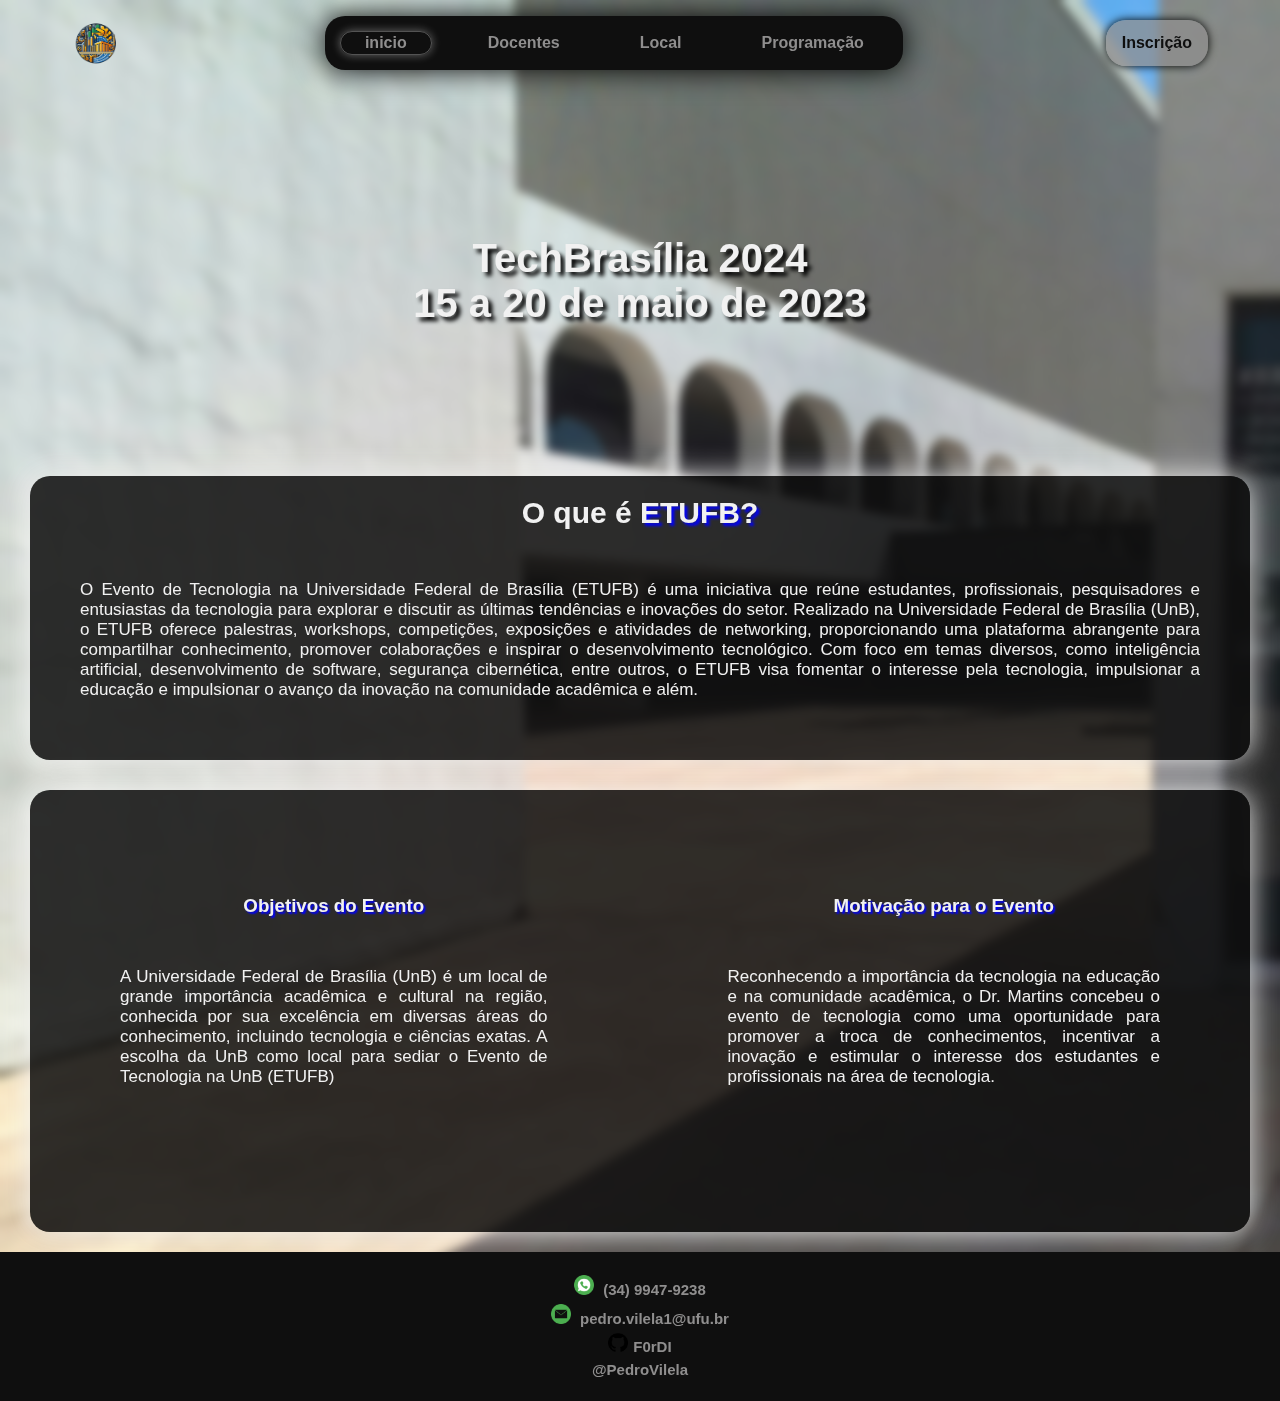
<file: index.html>
<!DOCTYPE html>
<html lang="pt-BR">
<head>
    <meta charset="UTF-8">
    <title>ETUFB</title>
    <meta name="viewport" content="width=device-width, initial-scale=1.0">
    <link rel="stylesheet" href="https://cdnjs.cloudflare.com/ajax/libs/font-awesome/6.5.1/css/all.min.css" integrity="sha512-DTOQO9RWCH3ppGqcWaEA1BIZOC6xxalwEsw9c2QQeAIftl+Vegovlnee1c9QX4TctnWMn13TZye+giMm8e2LwA==" crossorigin="anonymous" referrerpolicy="no-referrer" />
    <link rel="stylesheet" href="principal.css">
    <link rel="shortcut icon" href="Logo.png" type="image/x-icon">
</head>

    <header> 
        <nav>
            <div class="menu">
                <img class="logo" src="Logo.png" alt="Logo">
                        <ul class="links">
                            <li class="links-2"><a href="index.html" id="pagina-principal">inicio</a></li>
                            <li class="links-2"><a href="docentes.html">Docentes</a></li>
                            <li><a href="local.html">Local</a></li>
                            <li><a href="programacao.html">Programação</a></li>
                        </ul>
                <a class="botao-inscri" href="inscricao.html">Inscrição</a>
            </div>
        </nav>
    </header>

    <main>
        <section class="interface">
                <div class="data">
                    <h1>TechBrasília 2024</h1>
                    <h1>15 a 20 de maio de 2023</h1>
                </div> <!-- fecha o data. -->
        </section>

        <section class="textos">
            <section class="sobre">
                <div id="COBEF" class="COBEF">
                    <div class="titulo">
                        <h1>O que é <span>ETUFB?</span></h1>
                            <p>O Evento de Tecnologia na Universidade Federal de Brasília (ETUFB) é uma iniciativa que reúne estudantes, profissionais, pesquisadores e entusiastas da tecnologia para explorar e discutir as últimas tendências e inovações do setor. Realizado na Universidade Federal de Brasília (UnB), o ETUFB oferece palestras, workshops, competições, exposições e atividades de networking, proporcionando uma plataforma abrangente para compartilhar conhecimento, promover colaborações e inspirar o desenvolvimento tecnológico. Com foco em temas diversos, como inteligência artificial, desenvolvimento de software, segurança cibernética, entre outros, o ETUFB visa fomentar o interesse pela tecnologia, impulsionar a educação e impulsionar o avanço da inovação na comunidade acadêmica e além.</p>
                
                    </div>
                </div>
            </section>
                <div class="interface-box">
                        <div class="Faculdade-box">
                            <h3><span>Objetivos do Evento</span></h3>
                            <p>A Universidade Federal de Brasília (UnB) é um local de grande importância acadêmica e cultural na região, conhecida por sua excelência em diversas áreas do conhecimento, incluindo tecnologia e ciências exatas. A escolha da UnB como local para sediar o Evento de Tecnologia na UnB (ETUFB)</p>
                        </div><!-- fecha o Faculdade-box. -->
                        <div class="Faculdade-box">
                            <h3><span>Motivação para o Evento</span></h3>
                            <p>Reconhecendo a importância da tecnologia na educação e na comunidade acadêmica, o Dr. Martins concebeu o evento de tecnologia como uma oportunidade para promover a troca de conhecimentos, incentivar a inovação e estimular o interesse dos estudantes e profissionais na área de tecnologia.
                            </p>
                        </div><!-- fecha o Faculdade-box. -->
                </div> <!-- fecha o Interface. -->
                   
        </section> <!-- fecha o textos. -->
    </main>

    <footer>
        <div class="rodape">
            <div class="contato-txt">
                <ul class="rod">
                    <li><img src="Telefone.png" alt="Zap"> (34) 9947-9238</li>
                    <li><img src="e-mail.png" alt="Email"> <a href="pedro.vilela1@ufu.br" >pedro.vilela1@ufu.br</a></li>
                    <li class="git-hub"><img src="logo-github.png" alt="GitHub"><a href="https://github.com/F0rDI" target="_blank">F0rDI</a></li>
                    <li><a href="https://www.instagram.com/pedro.h5vilela/" target="_blank">@PedroVilela</a></li>
                </ul>
            </div> <!--fecha contato-txt-->
        </div> <!--fecha rodape-->
    </footer>
</body>
</html>
</file>
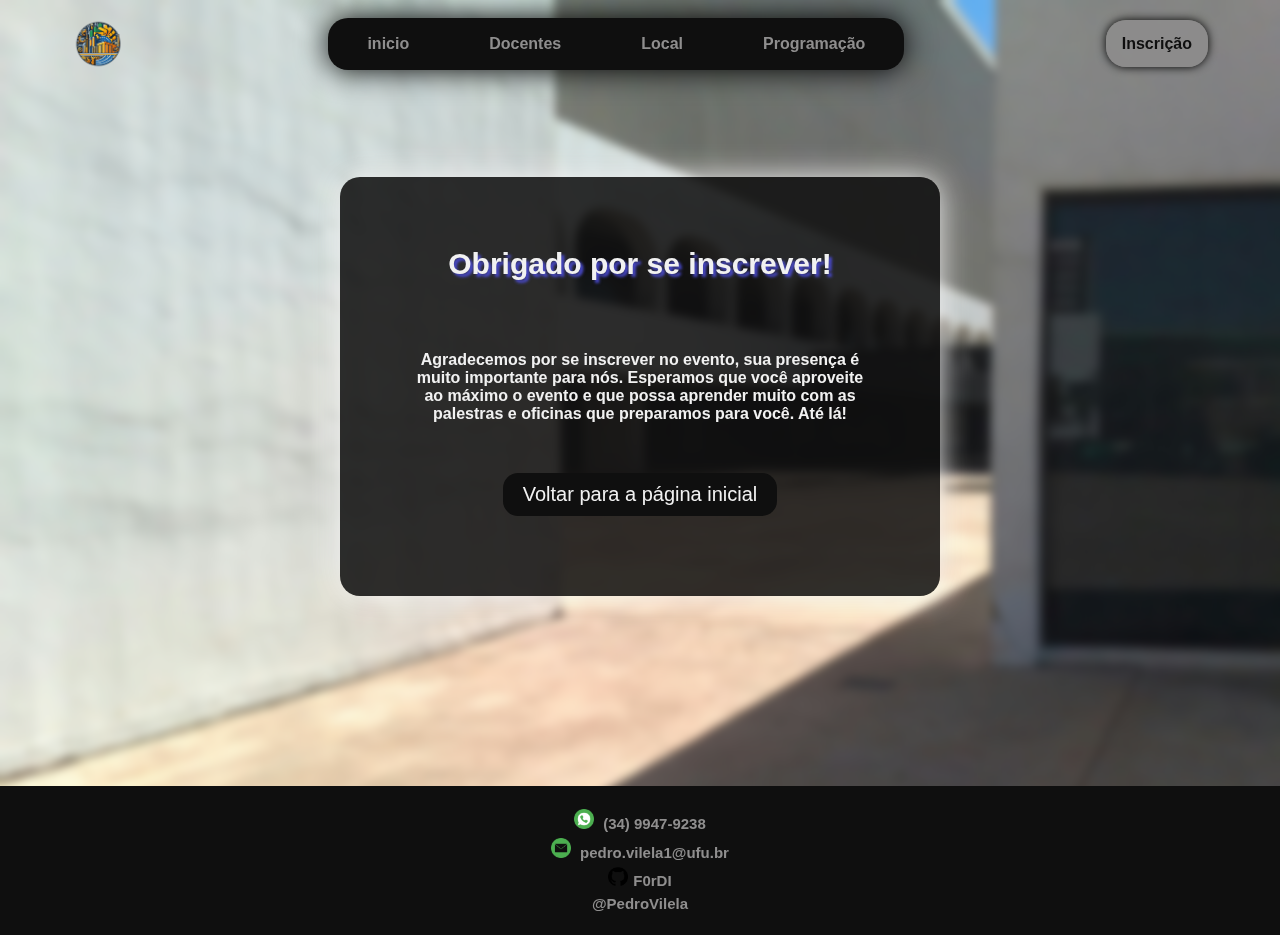
<file: agradecimento.html>
<!DOCTYPE html>
<html lang="pt-BR">
<head>
    <meta charset="UTF-8">
    <title>Agradecimento</title>
    <meta name="viewport" content="width=device-width, initial-scale=1.0">
    <link rel="stylesheet" href="https://cdnjs.cloudflare.com/ajax/libs/font-awesome/6.5.1/css/all.min.css" integrity="sha512-DTOQO9RWCH3ppGqcWaEA1BIZOC6xxalwEsw9c2QQeAIftl+Vegovlnee1c9QX4TctnWMn13TZye+giMm8e2LwA==" crossorigin="anonymous" referrerpolicy="no-referrer" />
    <link rel="stylesheet" href="agradecimento.css">
    <link rel="shortcut icon" href="Logo.png" type="image/x-icon">
</head>

    <header> 
        <nav>
            <div class="menu">
                <img class="logo" src="Logo.png" alt="Logo">
                    <ul class="links">
                        <li class="links-2"><a href="index.html">inicio</a></li>
                        <li class="links-2"><a href="docentes.html">Docentes</a></li>
                        <li><a href="local.html">Local</a></li>
                        <li><a href="programacao.html" >Programação</a></li>
                    </ul>
                <a class="botao-inscri" href="inscricao.html">Inscrição</a>
            </div>
        </nav>
    </header>
    
    <main>
        <section class="box-agrade">
            <div class="agradecimento">
                <h1 class="titulo">Obrigado por se inscrever!</h1>
                <p class="texto">Agradecemos por se inscrever no evento, sua presença é muito importante para nós. Esperamos que você aproveite ao máximo o evento e que possa aprender muito com as palestras e oficinas que preparamos para você. Até lá!</p>
                <a class="botao" href="index.html">Voltar para a página inicial</a>
            </div>
        </section>
    </main>

    <footer>
        <div class="rodape">
            <div class="contato-txt">
                <ul class="rod">
                    <li><img src="Telefone.png" alt="Zap"> (34) 9947-9238</li>
                    <li><img src="e-mail.png" alt="Email"> <a href="pedro.vilela1@ufu.br" >pedro.vilela1@ufu.br</a></li>
                    <li class="git-hub"><img src="logo-github.png" alt="GitHub"><a href="https://github.com/F0rDI" target="_blank">F0rDI</a></li>
                    <li><a href="https://www.instagram.com/pedro.h5vilela/" target="_blank">@PedroVilela</a></li>
                </ul>
            </div> <!--fecha contato-txt-->
        </div> <!--fecha rodape-->
    </footer>
    
</body>
</html>
</file>
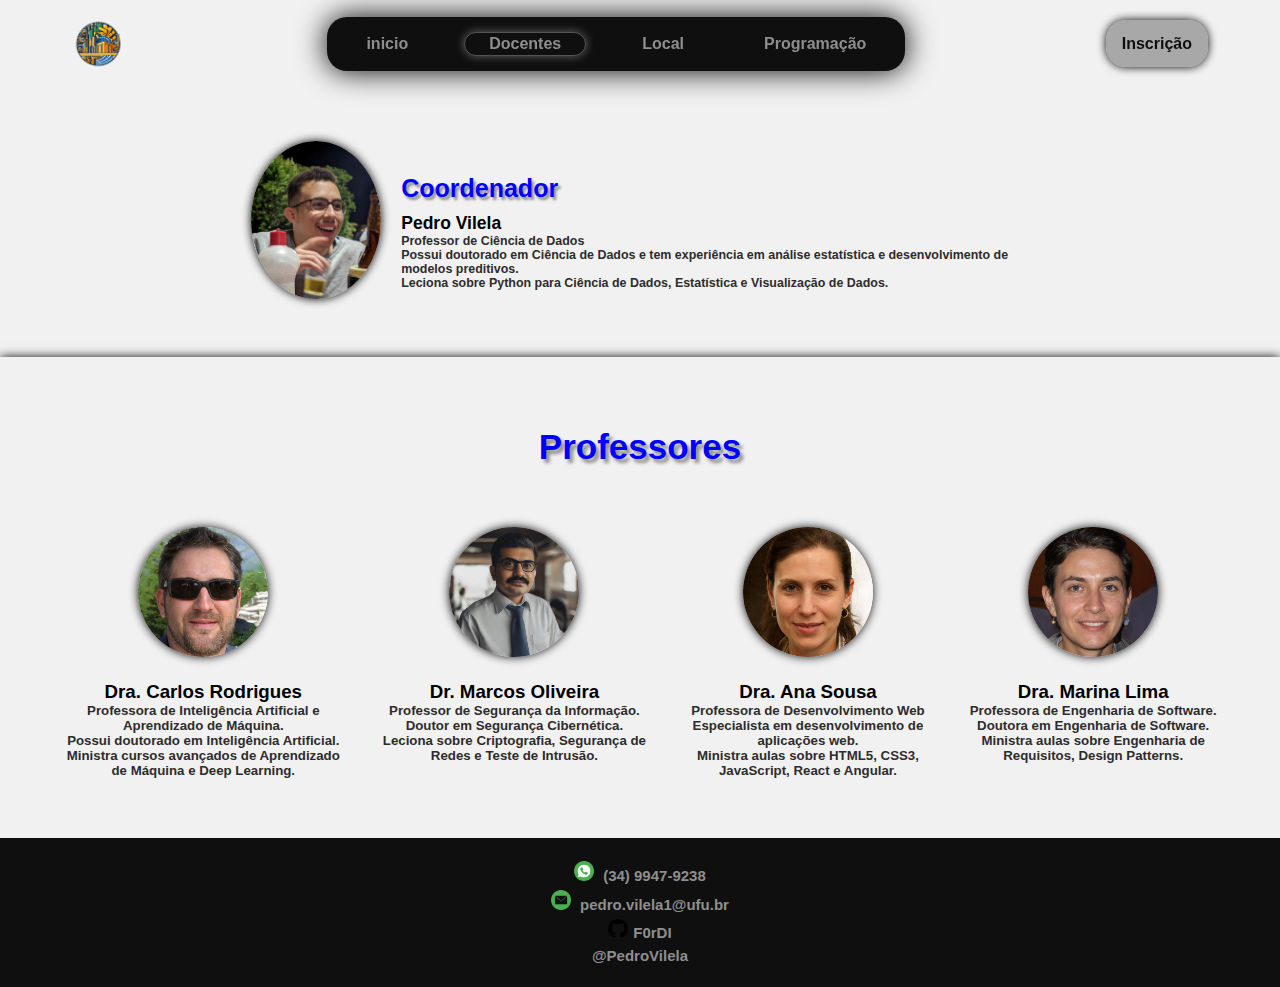
<file: docentes.html>
<!DOCTYPE html>
<html lang="pt-BR">
<head>
    <meta charset="UTF-8">
    <title>Docentes</title>
    <meta name="viewport" content="width=device-width, initial-scale=1.0">
    <link rel="stylesheet" href="https://cdnjs.cloudflare.com/ajax/libs/font-awesome/6.5.1/css/all.min.css" integrity="sha512-DTOQO9RWCH3ppGqcWaEA1BIZOC6xxalwEsw9c2QQeAIftl+Vegovlnee1c9QX4TctnWMn13TZye+giMm8e2LwA==" crossorigin="anonymous" referrerpolicy="no-referrer" />
    <link rel="stylesheet" href="docentes.css">
    <link rel="shortcut icon" href="Logo.png" type="image/x-icon">
</head>

    <header> 
        <nav>
            <div class="menu">
                <img class="logo" src="Logo.png" alt="Logo">
                        <ul class="links">
                            <li><a href="index.html">inicio</a></li>
                            <li><a href="docentes.html" id="pagina-principal">Docentes</a></li>
                            <li><a href="local.html">Local</a></li>
                            <li><a href="programacao.html">Programação</a></li>
                        </ul>
                <a class="botao-inscri" href="inscricao.html">Inscrição</a>
            </div>
        </nav>
    </header>
    <main>
        <section class="sobre">
            <div class="ceo">
                <div class="img-ceo">
                    <img src="PedroVilela.png" alt="CEO">
                </div> <!--imagem ceo-->
                <div id="ceo" class="txt-ceo">
                    <h1 class="titulo">Coordenador</h1>
                    <h3>Pedro Vilela</h3>
                    <h5>Professor de Ciência de Dados</h5>
                    <h5>Possui doutorado em Ciência de Dados e tem experiência em análise estatística e desenvolvimento de modelos preditivos.</h5>
                    <h5>Leciona sobre Python para Ciência de Dados, Estatística e Visualização de Dados.</h5>
                </div> <!--texto ceo-->
            </div> <!--fecha ceo-->
        </section> 

        <section class="professores">
                <h1 class="titulo2">Professores</h1>

                <div class="professores-hist">
                    <div class="professor">
                        <div class="img-professor">
                            <img src="professor-j.jpg" alt="Professor1">
                        </div> <!--imagem professor-->
                        <div class="txt-professor">
                            <h3>Dra. Carlos Rodrigues</h3>
                            <h5>Professora de Inteligência Artificial e Aprendizado de Máquina.</h5>
                            <h5>Possui doutorado em Inteligência Artificial.</h5>
                            <h5>Ministra cursos avançados de Aprendizado de Máquina e Deep Learning.</h5>
                        </div> <!--texto professor-->
                    </div> <!--fecha professor-->

                    <div class="professor">
                        <div class="img-professor">
                            <img src="ceo-site.jpg" alt="Professor2">
                        </div> <!--imagem professor-->
                        <div class="txt-professor">
                            <h3>Dr. Marcos Oliveira</h3>
                            <h5>Professor de Segurança da Informação.</h5>
                            <h5>Doutor em Segurança Cibernética.</h5>
                            <h5>Leciona sobre Criptografia, Segurança de Redes e Teste de Intrusão.</h5>
                        </div> <!--texto professor-->
                    </div> <!--fecha professor-->
                    <div class="professor">
                        <div class="img-professor">
                            <img src="professor-m.jpg" alt="Professor3">
                        </div> <!--imagem professor-->
                        <div class="txt-professor">
                            <h3>Dra. Ana Sousa</h3>
                            <h5>Professora de Desenvolvimento Web</h5>
                            <h5>Especialista em desenvolvimento de aplicações web.</h5>
                            <h5>Ministra aulas sobre HTML5, CSS3, JavaScript, React e Angular.</h5>
                        </div> <!--texto professor-->
                    </div> <!--fecha professor-->

                    <div class="professor">
                        <div class="img-professor">
                            <img src="professor-p.jpg" alt="Professor4">
                        </div> <!--imagem professor-->
                        <div class="txt-professor">
                            <h3>Dra. Marina Lima</h3>
                            <h5>Professora de Engenharia de Software.</h5>
                            <h5>Doutora em Engenharia de Software.</h5>
                            <h5>Ministra aulas sobre Engenharia de Requisitos, Design Patterns.</h5>
                        </div> <!--texto professor-->
                    </div> <!--fecha professor-->
                </div> <!--fecha professores-hist-->
        </section>
    </main>

    <footer>
        <div class="rodape">
            <div class="contato-txt">
                <ul class="rod">
                    <li><img src="Telefone.png" alt="Zap"> (34) 9947-9238</li>
                    <li><img src="e-mail.png" alt="Email"> <a href="pedro.vilela1@ufu.br" >pedro.vilela1@ufu.br</a></li>
                    <li class="git-hub"><img src="logo-github.png" alt="GitHub"><a href="https://github.com/F0rDI" target="_blank">F0rDI</a></li>
                    <li><a href="https://www.instagram.com/pedro.h5vilela/" target="_blank">@PedroVilela</a></li>
                </ul>
            </div> <!--fecha contato-txt-->
        </div> <!--fecha rodape-->
    </footer>
    
</body>
</htm
</file>
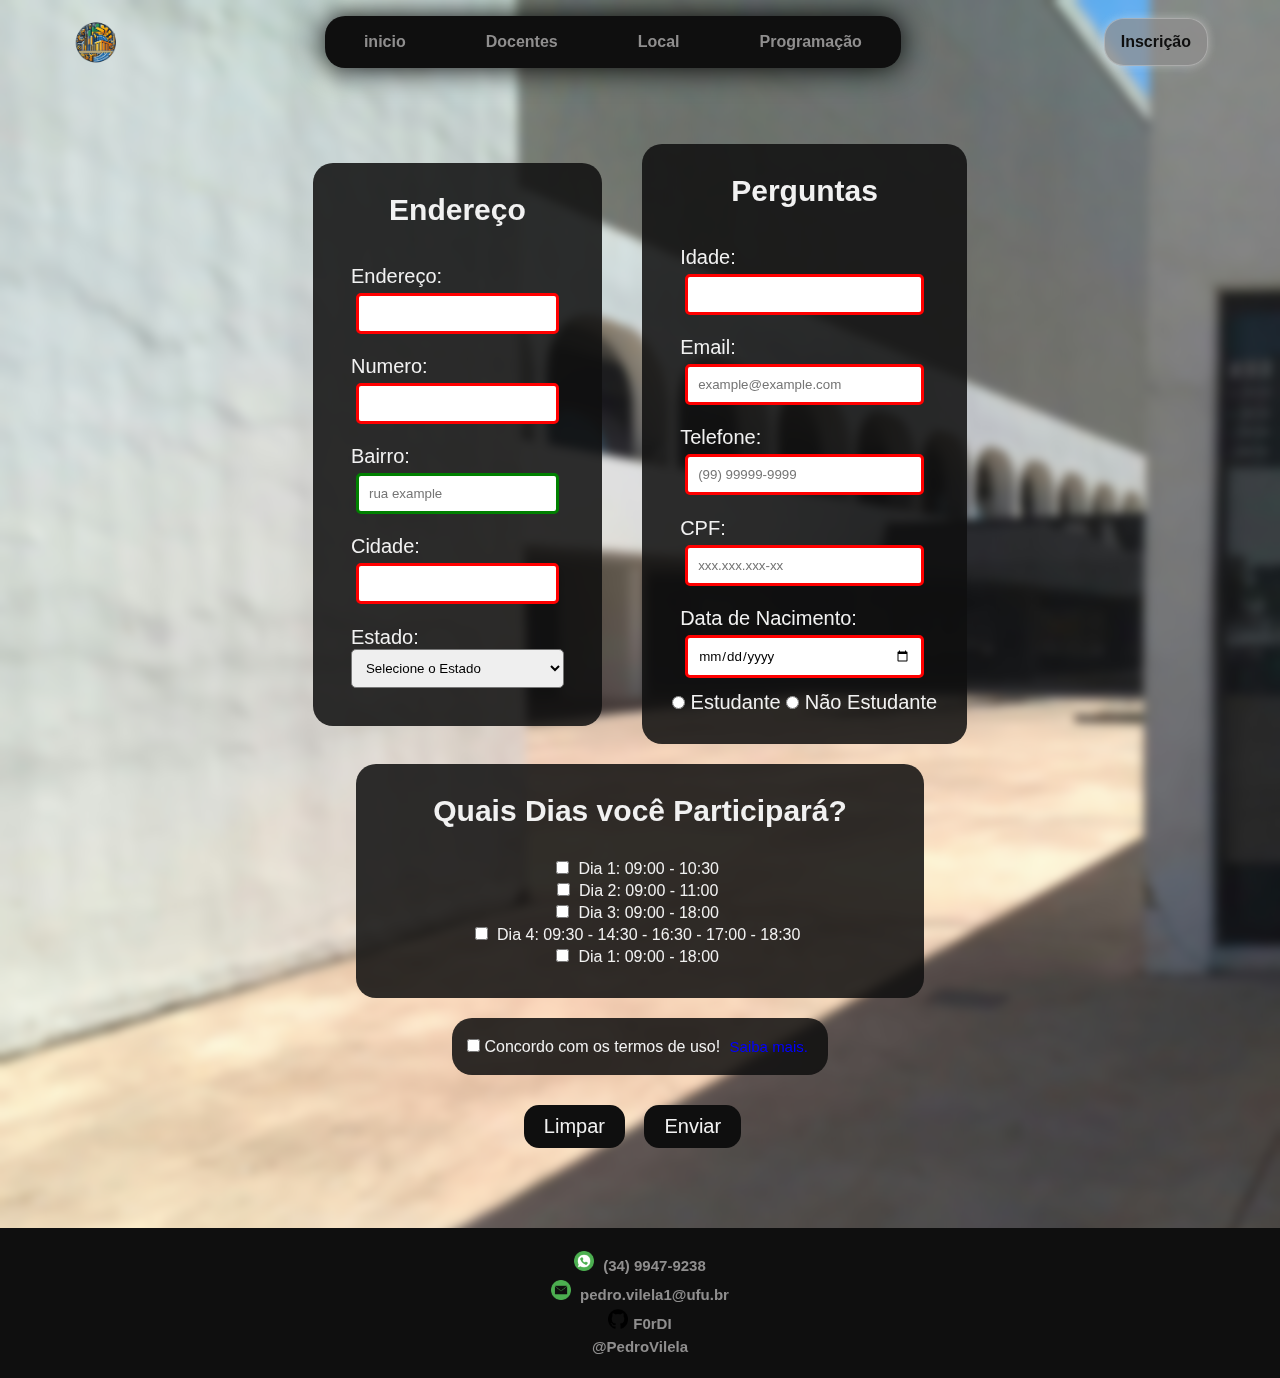
<file: inscricao.html>
<!DOCTYPE html>
<html lang="pt-BR">
<head>
    <meta charset="UTF-8">
    <title>Inscricao</title>
    <meta name="viewport" content="width=device-width, initial-scale=1.0">
    <link rel="stylesheet" href="https://cdnjs.cloudflare.com/ajax/libs/font-awesome/6.5.1/css/all.min.css" integrity="sha512-DTOQO9RWCH3ppGqcWaEA1BIZOC6xxalwEsw9c2QQeAIftl+Vegovlnee1c9QX4TctnWMn13TZye+giMm8e2LwA==" crossorigin="anonymous" referrerpolicy="no-referrer" />
    <link rel="stylesheet" href="Inscricao.css">
    <link rel="shortcut icon" href="Logo.png" type="image/x-icon">
</head>

    <header> 
        <nav>
            <div class="menu">
                <img class="logo" src="Logo.png" alt="Logo">
                    <ul class="links">
                        <li class="links-2"><a href="index.html">inicio</a></li>
                        <li class="links-2"><a href="docentes.html">Docentes</a></li>
                        <li><a href="local.html">Local</a></li>
                        <li><a href="programacao.html">Programação</a></li>
                    </ul>
                <a class="botao-inscri" href="inscricao.html" id="pagina-principal">Inscrição</a>
            </div>
        </nav>
    </header>

    <main>
        <section class="endereco">
            <form action="agradecimento.html" method="get">
                <div class="flex">
                    <div class="endereco-box">
                        <h1 class="titulo">Endereço</h1>
                        <div class="endereco-txt">
                            <div class="campo">
                                <label for="endereco">Endereço:</label>
                                <input required type="text" id="endereco" name="endereco" class="end">
                            </div> <!--fecha campo-->
                            <div class="campo">
                                <label for="numero">Numero:</label>
                                <input type="number" class="numero" id="numero" name="numero" required>
                            </div> <!--fecha campo-->
                            <div class="campo">
                                <label for="bairro">Bairro:</label>
                                <input type="text" class="bairro" id="bairro" name="bairro" placeholder="rua example">
                            </div> <!--fecha campo-->
                            <div class="campo">
                                <label for="cidade">Cidade:</label>
                                <input required type="text" id="cidade" name="cidade">
                            </div> <!--fecha campo-->
                            <div class="campo">
                                <label for="estado">Estado:</label>
                                <select required id="estado" name="estado">
                                    <option value="">Selecione o Estado</option>
                                    <option value="AC">Acre</option>
                                    <option value="AL">Alagoas</option>
                                    <option value="AP">Amapá</option>
                                    <option value="AM">Amazonas</option>
                                    <option value="BA">Bahia</option>
                                    <option value="CE">Ceará</option>
                                    <option value="DF">Distrito Federal</option>
                                    <option value="ES">Espírito Santo</option>
                                    <option value="GO">Goiás</option>
                                    <option value="MA">Maranhão</option>
                                    <option value="MT">Mato Grosso</option>
                                    <option value="MS">Mato Grosso do Sul</option>
                                    <option value="MG">Minas Gerais</option>
                                    <option value="PA">Pará</option>
                                    <option value="PB">Paraíba</option>
                                    <option value="PR">Paraná</option>
                                    <option value="PE">Pernambuco</option>
                                    <option value="PI">Piauí</option>
                                    <option value="RJ">Rio de Janeiro</option>
                                    <option value="RN">Rio Grande do Norte</option>
                                    <option value="RS">Rio Grande do Sul</option>
                                    <option value="RO">Rondônia</option>
                                    <option value="RR">Roraima</option>
                                    <option value="SC">Santa Catarina</option>
                                    <option value="SP">São Paulo</option>
                                    <option value="SE">Sergipe</option>
                                    <option value="TO">Tocantins</option>
                                </select>
                            </div>
                            
                        </div>
                    </div> <!--fecha endereco-box-->
                    <div class="perguntas">
                        <h1 class="titulo">Perguntas</h1>
                        <div class="perguntas-txt">
                            <div class="campo">
                                <label>Idade:</label>
                                <input required type="number" class="idade" id="idade" name="idade" maxlength="3">
                            </div> <!--fecha campo-->
                            <div class="campo">
                                <label for="email">Email:</label>
                                <input required type="email" id="email" name="email" class="email" placeholder="example@example.com">
                            </div> <!--fecha campo-->
                            <div class="campo">
                                <label for="telefone">Telefone:</label>
                                <input required type="tel" class="telefone" id="telefone" name="telefone" placeholder="(99) 99999-9999">
                            </div> <!--fecha campo-->
                            <div class="campo">
                                <label for="cpf">CPF:</label>
                                <input  type="text" id="cpf" name="cpf" class="profissao" required pattern="\d{3}\.\d{3}\.\d{3}\-\d{2}" placeholder="xxx.xxx.xxx-xx">
                            </div> <!--fecha campo-->
                            <div class="campo">
                                <label for="data">Data de Nacimento:</label>
                                <input required type="date" class="profissao" id="data" name="data">
                            </div> <!--fecha campo-->
                            <div class="check-box">
                                <input required type="radio" class="profissao" name="box[]" id="box">
                                <label>Estudante</label>
                                <input required type="radio" class="profissao" name="box[]" id="box">
                                <label>Não Estudante</label>
                            </div> <!--fecha check-box-->
                        </div>
                    </div>
                </div>
                <div class="check-horarios">
                    <h1>Quais Dias você Participará?</h1>
                    <div class="check-text">
                        <input type="checkbox" class="horario" name="box[]" id="box">
                        <label>Dia 1: 09:00 - 10:30</label>
                    </div>
                    <div class="check-text">
                        <input type="checkbox" class="horario" name="box[]" id="box">
                        <label>Dia 2: 09:00 - 11:00</label>
                    </div>
                    <div class="check-text">
                        <input type="checkbox" class="horario" name="box[]" id="box">
                        <label>Dia 3: 09:00 - 18:00</label>
                    </div>
                    <div class="check-text">
                        <input type="checkbox" class="horario" name="box[]" id="box">
                        <label>Dia 4: 09:30 - 14:30 - 16:30 - 17:00 - 18:30</label>
                    </div>
                    <div class="check-text">
                        <input type="checkbox" class="horario" name="box[]" id="box">
                        <label>Dia 1: 09:00 - 18:00</label>
                    </div>
                </div>
                <div class="check-termos">
                    <input required type="checkbox" class="horario" name="box[]" id="box">
                    <label>Concordo com os termos de uso!</label>
                    <a class="termos" href="termos-uso.html">Saiba mais.</a>
                </div>
                <div class="btn">
                    <button type="reset" class="botao">Limpar</button>
                    <button class="botao">Enviar</button>
                </div>
            </form>
        </section>
        
    </main>

    <footer>
        <div class="rodape">
            <div class="contato-txt">
                <ul class="rod">
                    <li><img src="Telefone.png" alt="Zap"> (34) 9947-9238</li>
                    <li><img src="e-mail.png" alt="Email"> <a href="pedro.vilela1@ufu.br" >pedro.vilela1@ufu.br</a></li>
                    <li class="git-hub"><img src="logo-github.png" alt="GitHub"><a href="https://github.com/F0rDI" target="_blank">F0rDI</a></li>
                    <li><a href="https://www.instagram.com/pedro.h5vilela/" target="_blank">@PedroVilela</a></li>
                </ul>
            </div> <!--fecha contato-txt-->
        </div> <!--fecha rodape-->
    </footer>
    
</body>
</htm
</file>
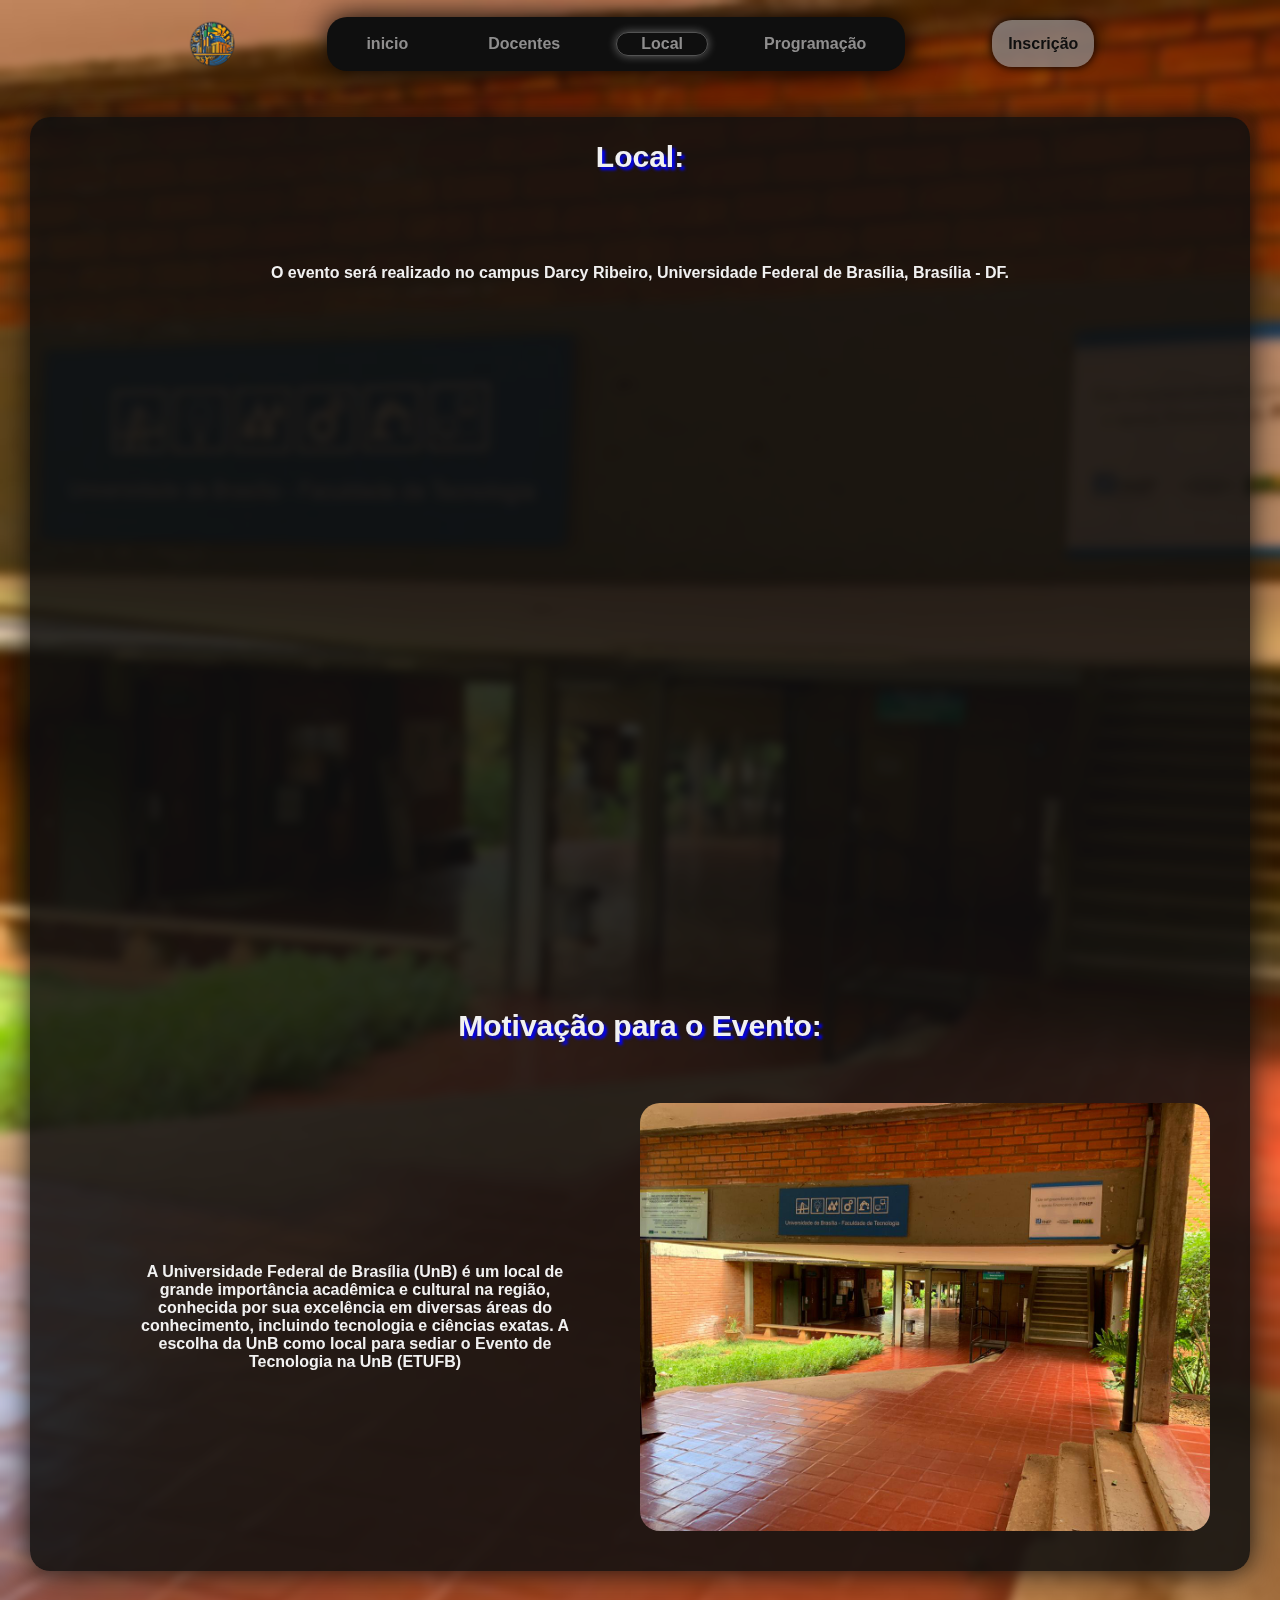
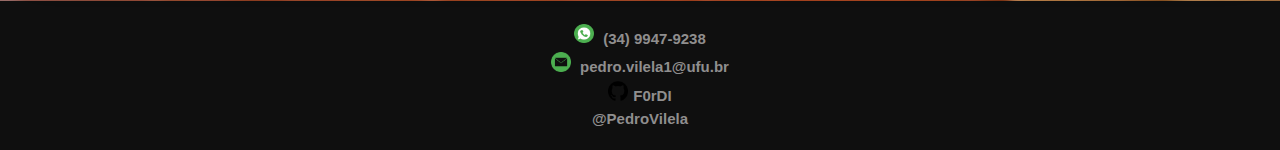
<file: local.html>
<!DOCTYPE html>
<html lang="pt-BR">
<head>
    <meta charset="UTF-8">
    <title>Local</title>
    <meta name="viewport" content="width=device-width, initial-scale=1.0">
    <link rel="stylesheet" href="https://cdnjs.cloudflare.com/ajax/libs/font-awesome/6.5.1/css/all.min.css" integrity="sha512-DTOQO9RWCH3ppGqcWaEA1BIZOC6xxalwEsw9c2QQeAIftl+Vegovlnee1c9QX4TctnWMn13TZye+giMm8e2LwA==" crossorigin="anonymous" referrerpolicy="no-referrer" />
    <link rel="stylesheet" href="local.css">
    <link rel="shortcut icon" href="Logo.png" type="image/x-icon">
</head>

    <header> 
        <nav>
            <div class="menu">
                <img class="logo" src="Logo.png" alt="Logo">
                    <ul class="links">
                        <li><a href="index.html">inicio</a></li>
                        <li><a href="docentes.html">Docentes</a></li>
                        <li><a href="local.html" id="pagina-principal">Local</a></li>
                        <li><a href="programacao.html">Programação</a></li>
                    </ul>
                <a class="botao-inscri" href="inscricao.html">Inscrição</a>
            </div>
        </nav>
    </header>
    
    <main>
        <section>
            <div class="txt">
                <div class="mapa-local">
                    <h1 class="titulo">Local:</h1>
                    <p class="texto">O evento será realizado no campus Darcy Ribeiro, Universidade Federal de Brasília, Brasília - DF.</p>
                    <div id="local" class="map-responsive">
                        <iframe src="https://www.google.com/maps/embed?pb=!1m28!1m12!1m3!1d1950741.021619857!2d-49.09815890088386!3d-17.265248464151686!2m3!1f0!2f0!3f0!3m2!1i1024!2i768!4f13.1!4m13!3e2!4m5!1s0x94a58891831eeed3%3A0x53fbbfccd69c29a6!2sCentro%2C%20Monte%20Carmelo%20-%20MG!3m2!1d-18.7280968!2d-47.499316799999995!4m5!1s0x935a3bba813cf97b%3A0xed2c4932e4690218!2sUniversidade%20de%20Bras%C3%ADlia%20-%20Campus%20Darcy%20Ribeiro%20s%2Fn%20UnB%20Bras%C3%ADlia%20-%20DF!3m2!1d-15.765843599999998!2d-47.8721751!5e0!3m2!1spt-BR!2sbr!4v1709007063957!5m2!1spt-BR!2sbr" style="border:0;" allowfullscreen="" loading="lazy" referrerpolicy="no-referrer-when-downgrade"></iframe>
                        </iframe>
                    </div>
                </div> 
                <div class="txt-local">
                    <h1 class="titulo">Motivação para o Evento:</h1>
                    <div class="txt-img">
                        <p class="texto">A Universidade Federal de Brasília (UnB) é um local de grande importância acadêmica e cultural na região, conhecida por sua excelência em diversas áreas do conhecimento, incluindo tecnologia e ciências exatas. A escolha da UnB como local para sediar o Evento de Tecnologia na UnB (ETUFB)</p>
                        <img src="Imagemfaculdade1.jpeg" alt="Faculdade" class="img-faculdade">
                    </div>
                </div>
            </div>
        </section>
    </main>

    <footer>
        <div class="rodape">
            <div class="contato-txt">
                <ul class="rod">
                    <li><img src="Telefone.png" alt="Zap"> (34) 9947-9238</li>
                    <li><img src="e-mail.png" alt="Email"> <a href="pedro.vilela1@ufu.br" >pedro.vilela1@ufu.br</a></li>
                    <li class="git-hub"><img src="logo-github.png" alt="GitHub"><a href="https://github.com/F0rDI" target="_blank">F0rDI</a></li>
                    <li><a href="https://www.instagram.com/pedro.h5vilela/" target="_blank">@PedroVilela</a></li>
                </ul>
            </div> <!--fecha contato-txt-->
        </div> <!--fecha rodape-->
    </footer>
    
</body>
</html>
</file>
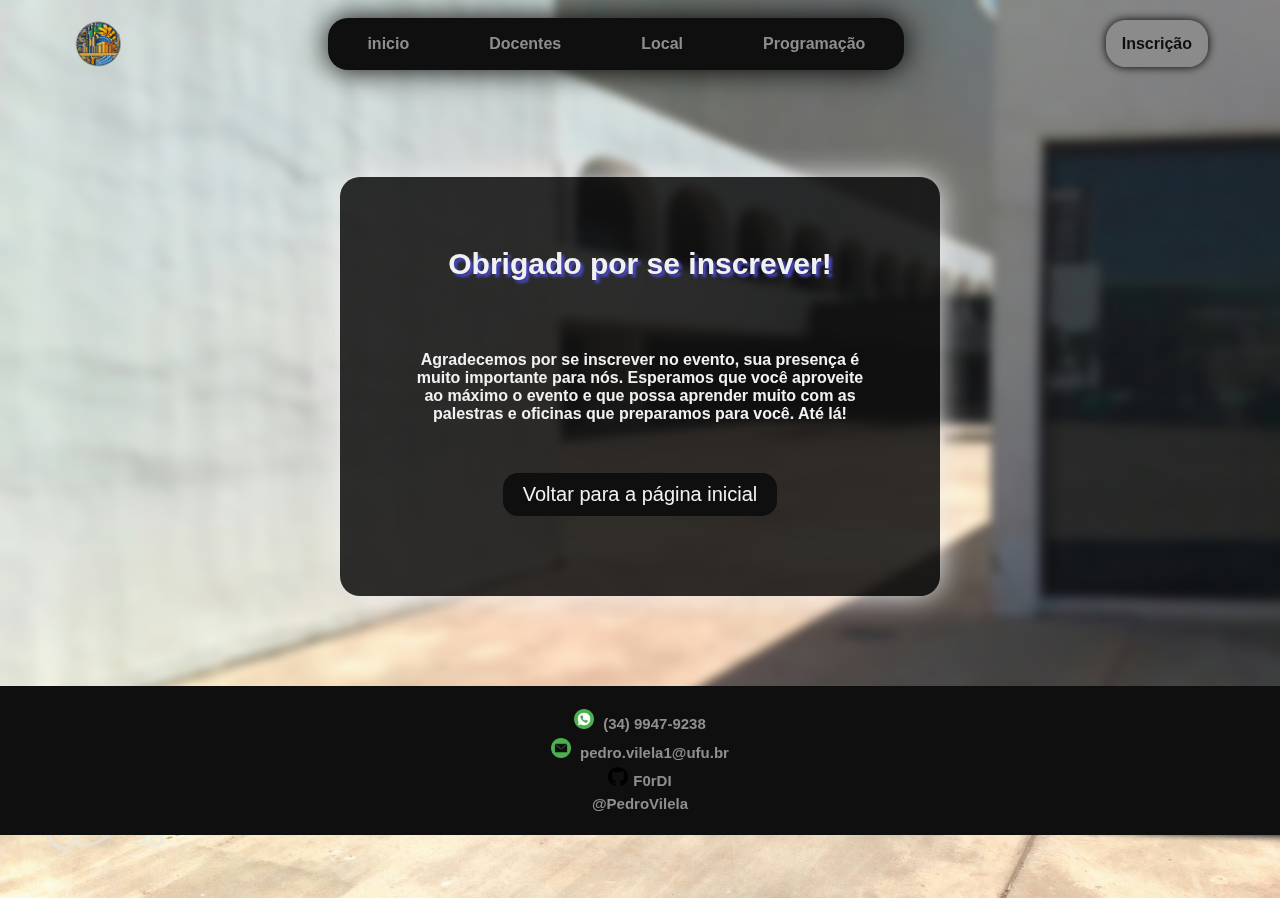
<file: Parabens.html>
<!DOCTYPE html>
<html lang="pt-BR">
<head>
    <meta charset="UTF-8">
    <title>Agradecimento</title>
    <meta name="viewport" content="width=device-width, initial-scale=1.0">
    <link rel="stylesheet" href="https://cdnjs.cloudflare.com/ajax/libs/font-awesome/6.5.1/css/all.min.css" integrity="sha512-DTOQO9RWCH3ppGqcWaEA1BIZOC6xxalwEsw9c2QQeAIftl+Vegovlnee1c9QX4TctnWMn13TZye+giMm8e2LwA==" crossorigin="anonymous" referrerpolicy="no-referrer" />
    <link rel="stylesheet" href="Parabens.css">
    <link rel="shortcut icon" href="Logo.png" type="image/x-icon">
</head>

    <header> 
        <nav>
            <div class="menu">
                <img class="logo" src="Logo.png" alt="Logo">
                    <ul class="links">
                        <li class="links-2"><a href="index.html">inicio</a></li>
                        <li class="links-2"><a href="Sobre.html">Docentes</a></li>
                        <li><a href="local.html">Local</a></li>
                        <li><a href="programacao.html" >Programação</a></li>
                    </ul>
                <a class="botao-inscri" href="inscricao.html">Inscrição</a>
            </div>
        </nav>
    </header>
    
    <main>
        <section class="box-agrade">
            <div class="agradecimento">
                <h1 class="titulo">Obrigado por se inscrever!</h1>
                <p class="texto">Agradecemos por se inscrever no evento, sua presença é muito importante para nós. Esperamos que você aproveite ao máximo o evento e que possa aprender muito com as palestras e oficinas que preparamos para você. Até lá!</p>
                <a class="botao" href="index.html">Voltar para a página inicial</a>
            </div>
        </section>
    </main>

    <footer>
        <div class="rodape">
            <div class="contato-txt">
                <ul class="rod">
                    <li><img src="Telefone.png" alt="Zap"> (34) 9947-9238</li>
                    <li><img src="e-mail.png" alt="Email"> <a href="pedro.vilela1@ufu.br" >pedro.vilela1@ufu.br</a></li>
                    <li class="git-hub"><img src="logo-github.png" alt="GitHub"><a href="https://github.com/F0rDI" target="_blank">F0rDI</a></li>
                    <li><a href="https://www.instagram.com/pedro.h5vilela/" target="_blank">@PedroVilela</a></li>
                </ul>
            </div> <!--fecha contato-txt-->
        </div> <!--fecha rodape-->
    </footer>
    
</body>
</html>
</file>
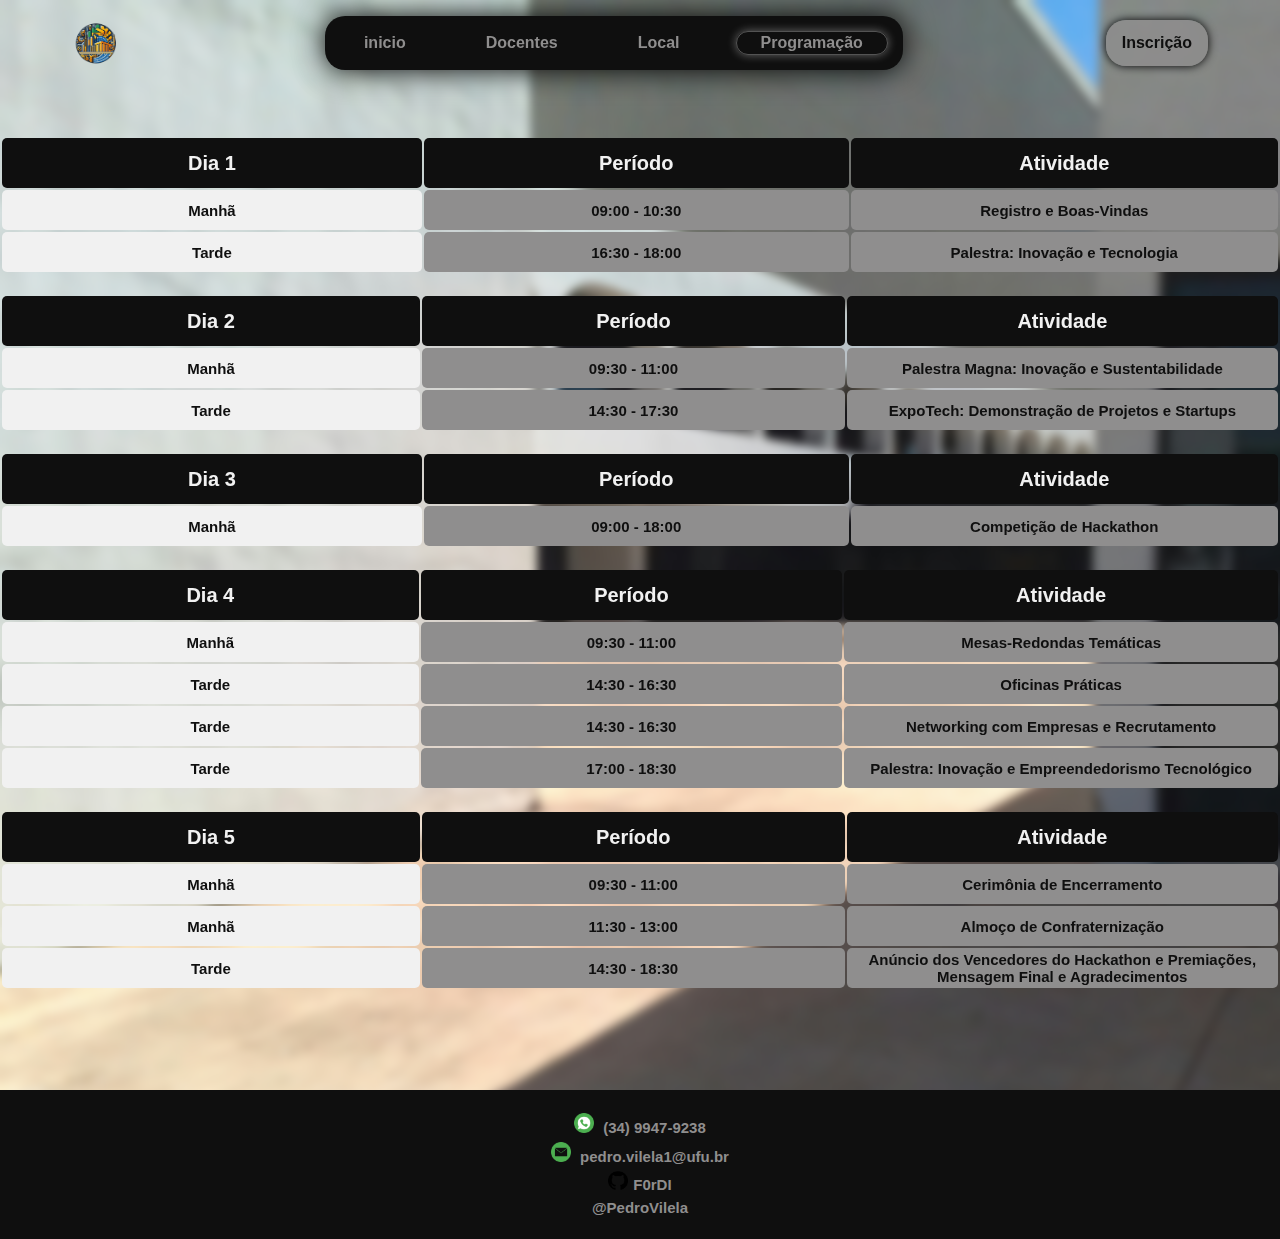
<file: programacao.html>
<!DOCTYPE html>
<html lang="pt-BR">
<head>
    <meta charset="UTF-8">
    <title>Programação</title>
    <meta name="viewport" content="width=device-width, initial-scale=1.0">
    <link rel="stylesheet" href="https://cdnjs.cloudflare.com/ajax/libs/font-awesome/6.5.1/css/all.min.css" integrity="sha512-DTOQO9RWCH3ppGqcWaEA1BIZOC6xxalwEsw9c2QQeAIftl+Vegovlnee1c9QX4TctnWMn13TZye+giMm8e2LwA==" crossorigin="anonymous" referrerpolicy="no-referrer" />
    <link rel="stylesheet" href="programacao.css">
    <link rel="shortcut icon" href="Logo.png" type="image/x-icon">
</head>

    <header> 
        <nav>
            <div class="menu">
                <img class="logo" src="Logo.png" alt="Logo">
                    <ul class="links">
                        <li class="links-2"><a href="index.html">inicio</a></li>
                        <li class="links-2"><a href="Sobre.html">Docentes</a></li>
                        <li><a href="local.html">Local</a></li>
                        <li><a href="docentes.html" id="pagina-principal">Programação</a></li>
                    </ul>
                <a class="botao-inscri" href="inscricao.html">Inscrição</a>
            </div>
        </nav>
    </header>
    <main>
        <section>
            <div class="tabela">
                <table>
                    <table class="tabela-toda">
                        <thead class="cabeca-tabela">
                            <tr>
                                <th>Dia 1</th>
                                <th>Período</th>
                                <th>Atividade</th>
                            </tr>
                        </thead> <!--fecha cabeca-tabela-->
                        <tbody class="corpo-tabela">
                        <tr>
                            <td class="nada">Manhã</td>
                            <td>09:00 - 10:30</td>
                            <td>Registro e Boas-Vindas</td>
                        </tr>
                        <tr>
                            <td class="nada">Tarde</td>
                            <td>16:30 - 18:00</td>
                            <td>Palestra: Inovação e Tecnologia</td>
                        </tbody> <!--fecha corpo-tabela-->
                    </table>

                    <table class="tabela-toda">
                        <thead class="cabeca-tabela">
                            <tr>
                                <th>Dia 2</th>
                                <th>Período</th>
                                <th>Atividade</th>
                            </tr>
                        </thead> <!--fecha cabeca-tabela-->
                        <tbody class="corpo-tabela">
                            <tr>
                                <td class="nada">Manhã</td>
                                <td>09:30 - 11:00</td>
                                <td>Palestra Magna: Inovação e Sustentabilidade</td>
                            </tr>
                            <tr>
                                <td class="nada">Tarde</td>
                                <td>14:30 - 17:30</td>
                                <td>ExpoTech: Demonstração de Projetos e Startups</td>
                            </tr>
                        </tbody> <!--fecha corpo-tabela-->
                    </table>

                    <table class="tabela-toda">
                        <thead class="cabeca-tabela">
                            <tr>
                                <th>Dia 3</th>
                                <th>Período</th>
                                <th>Atividade</th>
                            </tr>
                        </thead> <!--fecha cabeca-tabela-->
                        <tbody class="corpo-tabela">
                            <tr>
                                <td class="nada">Manhã</td>
                                <td>09:00 - 18:00</td>
                                <td>Competição de Hackathon</td>
                            </tr>
                        </tbody> <!--fecha corpo-tabela-->
                    </table>

                    <table class="tabela-toda">
                        <thead class="cabeca-tabela">
                            <tr>
                                <th>Dia 4</th>
                                <th>Período</th>
                                <th>Atividade</th>
                            </tr>
                        </thead> <!--fecha cabeca-tabela-->
                        <tbody class="corpo-tabela">
                            <tr>
                                <td class="nada">Manhã</td>
                                <td>09:30 - 11:00</td>
                                <td>Mesas-Redondas Temáticas</td>
                            </tr>
                            <tr>
                                <td class="nada">Tarde</td>
                                <td>14:30 - 16:30</td>
                                <td>Oficinas Práticas</td>
                            </tr>
                            <tr>
                                <td class="nada">Tarde</td>
                                <td>14:30 - 16:30</td>
                                <td>Networking com Empresas e Recrutamento</td>
                            </tr>
                            <tr>
                                <td class="nada">Tarde</td>
                                <td>17:00 - 18:30</td>
                                <td>Palestra: Inovação e Empreendedorismo Tecnológico</td>
                            </tr>
                        </tbody> <!--fecha corpo-tabela-->
                    </table>

                    <table class="tabela-toda">
                        <thead class="cabeca-tabela">
                            <tr>
                                <th>Dia 5</th>
                                <th>Período</th>
                                <th>Atividade</th>
                            </tr>
                        </thead> <!--fecha cabeca-tabela-->
                        <tbody class="corpo-tabela">
                        <tr>
                            <td class="nada">Manhã</td>
                            <td>09:30 - 11:00</td>
                            <td>Cerimônia de Encerramento</td>
                        </tr>
                        <tr>
                            <td class="nada">Manhã</td>
                            <td>11:30 - 13:00</td>
                            <td>Almoço de Confraternização</td>
                        </tr>
                        <tr>
                            <td class="nada">Tarde</td>
                            <td>14:30 - 18:30</td>
                            <td>Anúncio dos Vencedores do Hackathon e Premiações, Mensagem Final e Agradecimentos</td>
                        </tr>
                        </tbody> <!--fecha corpo-tabela-->
                    </table>
                </table>
            </div>
        </section>
    </main>
    <footer>
        <div class="rodape">
            <div class="contato-txt">
                <ul class="rod">
                    <li><img src="Telefone.png" alt="Zap"> (34) 9947-9238</li>
                    <li><img src="e-mail.png" alt="Email"> <a href="pedro.vilela1@ufu.br" >pedro.vilela1@ufu.br</a></li>
                    <li class="git-hub"><img src="logo-github.png" alt="GitHub"><a href="https://github.com/F0rDI" target="_blank">F0rDI</a></li>
                    <li><a href="https://www.instagram.com/pedro.h5vilela/" target="_blank">@PedroVilela</a></li>
                </ul>
            </div> <!--fecha contato-txt-->
        </div> <!--fecha rodape-->
    </footer>
    
</body>
</html>
</file>
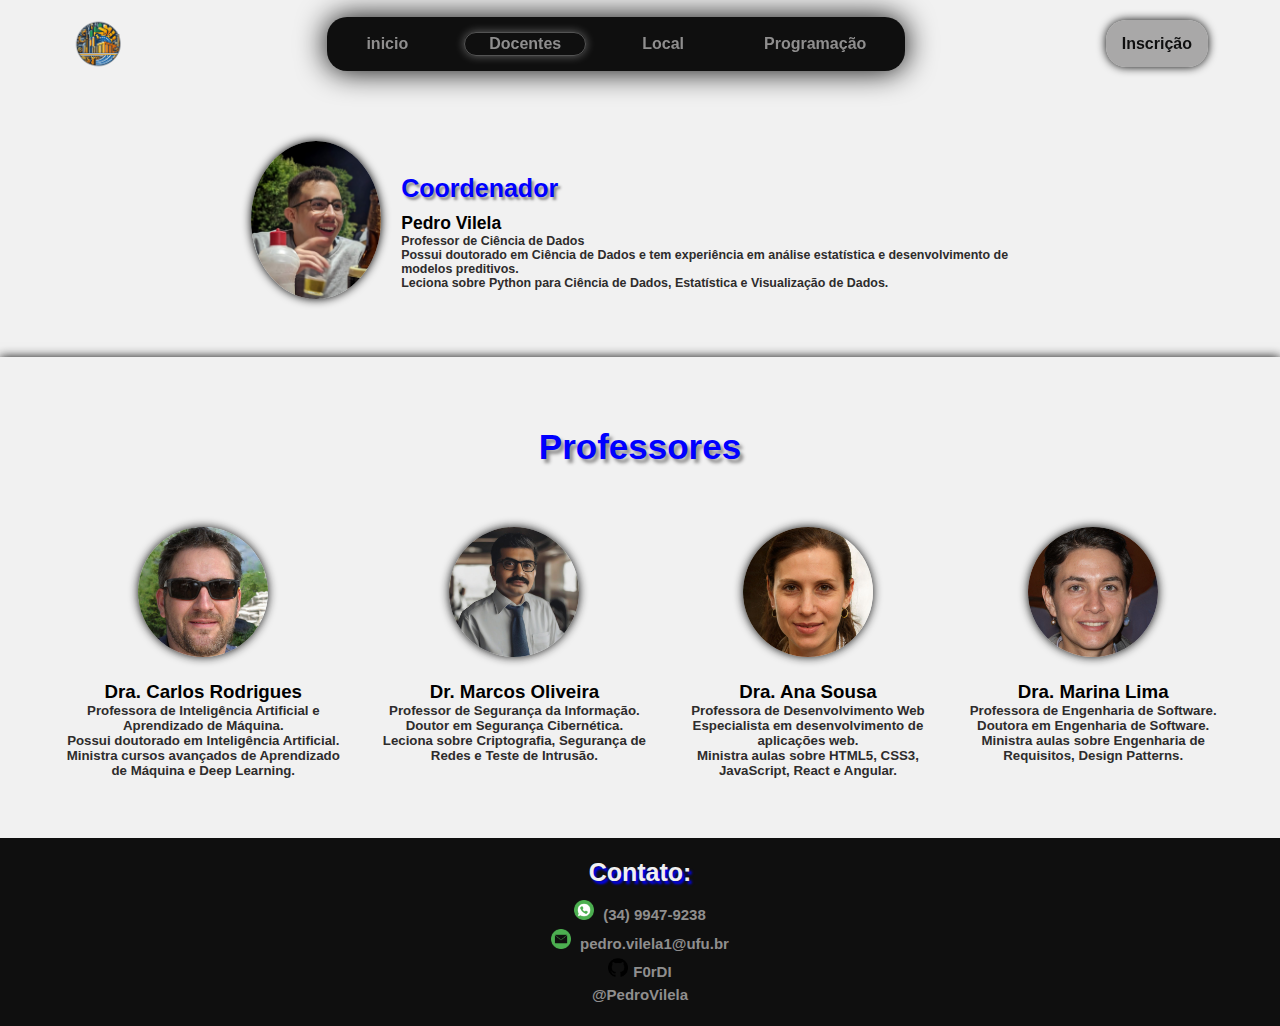
<file: Sobre.html>
<!DOCTYPE html>
<html lang="pt-BR">
<head>
    <meta charset="UTF-8">
    <title>Docentes</title>
    <meta name="viewport" content="width=device-width, initial-scale=1.0">
    <link rel="stylesheet" href="https://cdnjs.cloudflare.com/ajax/libs/font-awesome/6.5.1/css/all.min.css" integrity="sha512-DTOQO9RWCH3ppGqcWaEA1BIZOC6xxalwEsw9c2QQeAIftl+Vegovlnee1c9QX4TctnWMn13TZye+giMm8e2LwA==" crossorigin="anonymous" referrerpolicy="no-referrer" />
    <link rel="stylesheet" href="Sobre.css">
    <link rel="shortcut icon" href="Logo.png" type="image/x-icon">
</head>

    <header> 
        <nav>
            <div class="menu">
                <img class="logo" src="Logo.png" alt="Logo">
                        <ul class="links">
                            <li><a href="index.html">inicio</a></li>
                            <li><a href="Sobre.html" id="pagina-principal">Docentes</a></li>
                            <li><a href="local.html">Local</a></li>
                            <li><a href="programacao.html">Programação</a></li>
                        </ul>
                <a class="botao-inscri" href="inscricao.html">Inscrição</a>
            </div>
        </nav>
    </header>
    <main>
        <section class="sobre">
            <div class="ceo">
                <div class="img-ceo">
                    <img src="PedroVilela.png" alt="CEO">
                </div> <!--imagem ceo-->
                <div id="ceo" class="txt-ceo">
                    <h1 class="titulo">Coordenador</h1>
                    <h3>Pedro Vilela</h3>
                    <h5>Professor de Ciência de Dados</h5>
                    <h5>Possui doutorado em Ciência de Dados e tem experiência em análise estatística e desenvolvimento de modelos preditivos.</h5>
                    <h5>Leciona sobre Python para Ciência de Dados, Estatística e Visualização de Dados.</h5>
                </div> <!--texto ceo-->
            </div> <!--fecha ceo-->
        </section> 

        <section class="professores">
                <h1 class="titulo2">Professores</h1>

                <div class="professores-hist">
                    <div class="professor">
                        <div class="img-professor">
                            <img src="professor-j.jpg" alt="Professor1">
                        </div> <!--imagem professor-->
                        <div class="txt-professor">
                            <h3>Dra. Carlos Rodrigues</h3>
                            <h5>Professora de Inteligência Artificial e Aprendizado de Máquina.</h5>
                            <h5>Possui doutorado em Inteligência Artificial.</h5>
                            <h5>Ministra cursos avançados de Aprendizado de Máquina e Deep Learning.</h5>
                        </div> <!--texto professor-->
                    </div> <!--fecha professor-->

                    <div class="professor">
                        <div class="img-professor">
                            <img src="ceo-site.jpg" alt="Professor2">
                        </div> <!--imagem professor-->
                        <div class="txt-professor">
                            <h3>Dr. Marcos Oliveira</h3>
                            <h5>Professor de Segurança da Informação.</h5>
                            <h5>Doutor em Segurança Cibernética.</h5>
                            <h5>Leciona sobre Criptografia, Segurança de Redes e Teste de Intrusão.</h5>
                        </div> <!--texto professor-->
                    </div> <!--fecha professor-->
                    <div class="professor">
                        <div class="img-professor">
                            <img src="professor-m.jpg" alt="Professor3">
                        </div> <!--imagem professor-->
                        <div class="txt-professor">
                            <h3>Dra. Ana Sousa</h3>
                            <h5>Professora de Desenvolvimento Web</h5>
                            <h5>Especialista em desenvolvimento de aplicações web.</h5>
                            <h5>Ministra aulas sobre HTML5, CSS3, JavaScript, React e Angular.</h5>
                        </div> <!--texto professor-->
                    </div> <!--fecha professor-->

                    <div class="professor">
                        <div class="img-professor">
                            <img src="professor-p.jpg" alt="Professor4">
                        </div> <!--imagem professor-->
                        <div class="txt-professor">
                            <h3>Dra. Marina Lima</h3>
                            <h5>Professora de Engenharia de Software.</h5>
                            <h5>Doutora em Engenharia de Software.</h5>
                            <h5>Ministra aulas sobre Engenharia de Requisitos, Design Patterns.</h5>
                        </div> <!--texto professor-->
                    </div> <!--fecha professor-->
                </div> <!--fecha professores-hist-->
        </section>
    </main>

    <footer>
        <div class="rodape">
            <div class="contato-txt">
                <h1 class="titulo">Contato:</h1>
                <ul class="rod">
                    <li><img src="Telefone.png" alt="Zap"> (34) 9947-9238</li>
                    <li><img src="e-mail.png" alt="Email"> <a href="pedro.vilela1@ufu.br" >pedro.vilela1@ufu.br</a></li>
                    <li class="git-hub"><img src="logo-github.png" alt="GitHub"><a href="https://github.com/F0rDI" target="_blank">F0rDI</a></li>
                    <li><a href="https://www.instagram.com/pedro.h5vilela/" target="_blank">@PedroVilela</a></li>
                </ul>
            </div> <!--fecha contato-txt-->
        </div> <!--fecha rodape-->
    </footer>
    
</body>
</htm
</file>
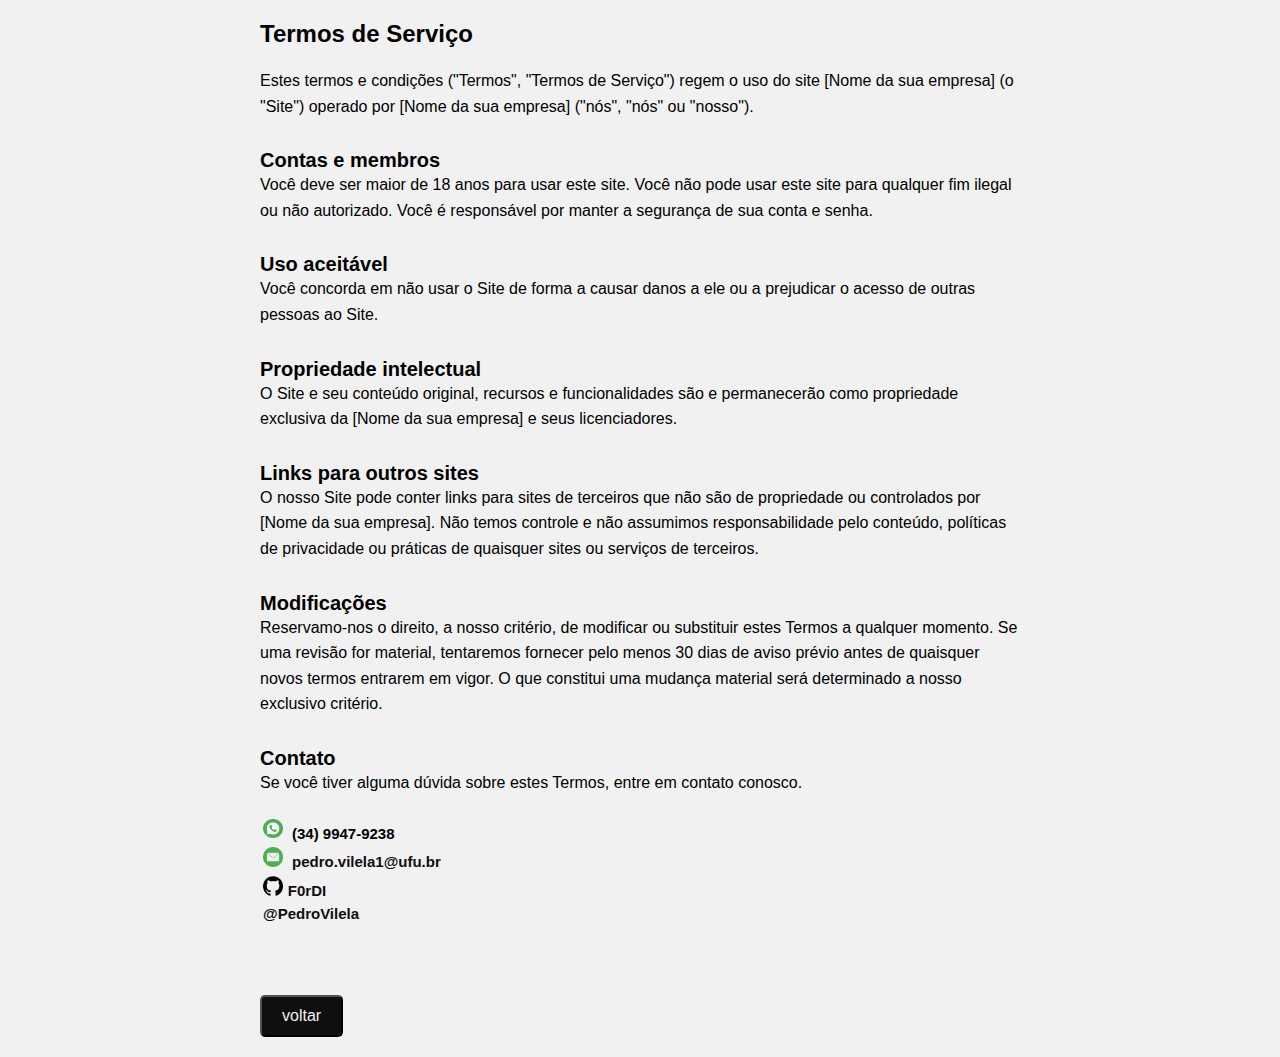
<file: termos-uso.html>
<!DOCTYPE html>
<html lang="pt-BR">
<head>
    <meta charset="UTF-8">
    <title>Termos de uso</title>
    <meta name="viewport" content="width=device-width, initial-scale=1.0">
    <link rel="stylesheet" href="https://cdnjs.cloudflare.com/ajax/libs/font-awesome/6.5.1/css/all.min.css" integrity="sha512-DTOQO9RWCH3ppGqcWaEA1BIZOC6xxalwEsw9c2QQeAIftl+Vegovlnee1c9QX4TctnWMn13TZye+giMm8e2LwA==" crossorigin="anonymous" referrerpolicy="no-referrer" />
    <link rel="stylesheet" href="termos-uso.css">
    <link rel="shortcut icon" href="Logo.png" type="image/x-icon">
</head>
    <main>
        <section>
            <form action="inscricao.html">
                <div class="termos-de-servico">
                    <div class="textos">
                        <h1>Termos de Serviço</h1>
                        <p>Estes termos e condições ("Termos", "Termos de Serviço") regem o uso do site [Nome da sua empresa] (o "Site") operado por [Nome da sua empresa] ("nós", "nós" ou "nosso").</p>
                    </div>
                
                    <div class="textos">
                        <h2>Contas e membros</h2>
                        <p>Você deve ser maior de 18 anos para usar este site. Você não pode usar este site para qualquer fim ilegal ou não autorizado. Você é responsável por manter a segurança de sua conta e senha.</p>
                    </div>
                
                    <div class="textos">
                        <h2>Uso aceitável</h2>
                        <p>Você concorda em não usar o Site de forma a causar danos a ele ou a prejudicar o acesso de outras pessoas ao Site.</p>
                    </div>
                
                    <div class="textos">
                        <h2>Propriedade intelectual</h2>
                        <p>O Site e seu conteúdo original, recursos e funcionalidades são e permanecerão como propriedade exclusiva da [Nome da sua empresa] e seus licenciadores.</p>
                    </div>
                    
                    <div class="textos">
                        <h2>Links para outros sites</h2>
                        <p>O nosso Site pode conter links para sites de terceiros que não são de propriedade ou controlados por [Nome da sua empresa]. Não temos controle e não assumimos responsabilidade pelo conteúdo, políticas de privacidade ou práticas de quaisquer sites ou serviços de terceiros.</p>
                    </div>
                    
                    <div class="textos">
                        <h2>Modificações</h2>
                        <p>Reservamo-nos o direito, a nosso critério, de modificar ou substituir estes Termos a qualquer momento. Se uma revisão for material, tentaremos fornecer pelo menos 30 dias de aviso prévio antes de quaisquer novos termos entrarem em vigor. O que constitui uma mudança material será determinado a nosso exclusivo critério.</p>
                    </div>  
                    
                    <div class="contatos-term">
                        <div class="textos">
                            <h2>Contato</h2>
                            <p>Se você tiver alguma dúvida sobre estes Termos, entre em contato conosco.</p>
                            <div class="contato-txt">
                                <ul class="rod">
                                    <li><img src="Telefone.png" alt="Zap"> (34) 9947-9238</li>
                                    <li><img src="e-mail.png" alt="Email"> <a href="pedro.vilela1@ufu.br" >pedro.vilela1@ufu.br</a></li>
                                    <li><img src="logo-github.png" alt="GitHub"><a href="https://github.com/F0rDI" target="_blank">F0rDI</a></li>
                                    <li><a href="https://www.instagram.com/pedro.h5vilela/" target="_blank">@PedroVilela</a></li>
                                </ul>
                            </div> <!--fecha contato-txt-->
                        </div> <!--fecha textos-->
                    </div> <!--fecha contatos-term-->
                    <button class="botao-inscri" href="inscricao.html">voltar</button>
                </div> <!--fecha termos-de-servico-->
               
            </form>
        </section>

    </main>
    
</body>
</html>
</file>
<file: principal.css>
* {
    margin: 0;
    padding: 0;
    box-sizing: border-box;
    font-family: Verdana, Arial, sans-serif;
}
li{
    list-style: none;
}
nav{
    text-align: center;
    margin: auto;
    align-items: center;
    justify-content: center;
    display: flex;
}
header{
    position: sticky;
    top: 0;
    padding: 1rem 2rem;
    z-index: 99999;
}
.menu{
    padding: 0 2rem;
    top: 0;
    width: 100%;
    max-width: 1200px;
    display: flex;
    align-items: center;
    justify-content: space-between;
}

.botao-inscri{
    font-weight: bold;
    font-size: 1rem;
    backdrop-filter: blur(50px);
    background-color: #8f8e8ebb;
    transition: scale 0.25s ease;
    color: #0f0f0f;
    padding: 0.9rem 1rem;
    box-shadow: 0px 0px 10px#000000;
    border: none;
    outline: none;
    border-radius: 20px;
}
.botao-inscri:hover{
    transform: scale(1.1);
    background: blue;
    color: #f1f1f1;
}
.botao-inscri:active{
    scale: 0.95;
    color: #f1f1f1;
}
.menu .links{
    display: flex;
    align-items: center;
    gap: 2rem;
    background-color: #0f0f0f;
    padding: 15px;
    border-radius: 20px;
    box-shadow: 0px 0px 30px #000000;
}
.links a{
    text-decoration: none;
    color: #8f8e8e;
    font-weight: bold;
    transition: 0.2s;
    font-size: 1rem;
    padding: 2px 1.5rem;
    border-radius: 20px;
}
.links a:hover{
    transform: scale(1.2);
    color: #f1f1f1;
}

header .menu #pagina-principal{
    color: var(--txtgeral);
    border: 1px solid #f1f1f14d;
    color: #8f8e8e;
    box-shadow: 0 0 10px #f1f1f165;
}
header .menu #pagina-principal:hover{
    color: #f1f1f1;
}

/* logo do site */

.logo {
    width: 50px;
    height: 50px;
    font-size: 24px;
    letter-spacing: 4px;
}

/* configurações da interface */

.interface{
    text-align: center;
}
.data{
    margin: 150px auto;
    color: #f1f1f1;
    max-width: 1200px;
    font-size: 20px;
    border-radius: 40px;
    text-shadow: black 0.1em 0.1em 0.1em;
}
.data h1{
    text-shadow: black 0.1em 0.1em 0.1em;
}
.sobre{
    text-align: center;
    align-items: center;
    justify-items: auto;
    margin: 30px;
    padding: 20px;
    border-radius: 20px;
    color: #f1f1f1;
    background-color: #0f0f0fdc;
    box-shadow: 0px 0px 30px 0px #f1f1f1;
}
.textos h1,h2{
    font-size: 30px;
    text-align: center;
}
.textos p{
    margin-bottom: 10px;
    margin-top: 20px;
    text-align: justify;
    font-size: 17px;
    padding: 30px;
    
}
.textos span{
    font-weight: bold;
    color: #f1f1f1;
    text-shadow: blue 0.1em 0.1em 0.1em;
    -webkit-text-stroke-color: black;
    -webkit-text-stroke-color: 2px;
}
.interface-box{
    margin: 30px;
    padding: 20px;
    border-radius: 20px;
    background-color: #0f0f0fdc;
    box-shadow: 0px 0px 30px #f1f1f1;
    text-align: center;
    display: flex;
    gap: 40px;
    margin-bottom: 20px;
}
.interface-box .Faculdade-box {
    color: #f1f1f1;
    padding: 40px;
    margin-top: 45px;
    border-radius: 20px;
    transition: 0.3s;
    margin: 5vh;
    margin-inline: 0vh;
}
.interface-box .Faculdade-box:hover{
    transform: scale(1.1);
    background-color: #f1f1f1;
    color: #0f0f0f;
    box-shadow: 0px 0px 10px black;
}

/* fundo do site  */

body{
    background: url("img-teste.jpg") no-repeat center center;
    background-size: cover;
    height: 100%;
    backdrop-filter: blur(5px);
}

/* configurações dos links */

a:link {
    display: inline-block;
    text-align: center;
    text-decoration: none;
}

/* configurar o Rodapé */

.rodape {
    background-color: #0f0f0f;
    color: #8f8e8e;
    text-align: center;
    padding: 20px;
    position: static;
    bottom: 0;
    width: 100%;
}

/* configurar o que tem dentro do Rodapé */

.contato-txt ul{
    display: flex;
    align-items: center;
    font-weight: bold;
    justify-content: center;
    flex-direction: column;
}

.rod img{
    width: 2.2vh;
    margin-right: 5px; 
}
.git-hub img{
    margin-top: 0;
    padding-top: 0;
    
}
.rod{
    display: flex;
    justify-content: center;
    align-items: center;
}

.rod li {
    list-style-type: none;
    font-size: 15px;
    font-weight: bold;
    padding: 3px;
}

.contato-txt a{
    text-decoration: none;
    color: #8f8e8e;
    font-weight: bold;
    font-size: 15px;
    transition: 0.2s;
    
}

.contato-txt a:hover{
    color: blue;
    transform: scale(1.1);
}

@media screen and (max-width: 1150px) {
    .menu {
        flex-direction: column;
        gap: 10px;
    }
    .links a{
        padding: 0.5rem;
    }
    .data{
        margin-top: 20vh;
        margin-inline: 5vh;
    }
    .sobre{
        margin-top: 5vh;
        margin-inline: 0vh;
        padding: 20px;
        border-radius: 0;
    }
    .interface-box{
        flex-direction: column;
        margin: 0;
        border-radius: 0;
    }
    .box-local{
        flex-direction: column;
    }
}
@media screen and (max-width: 450px) {
    .menu {
        flex-direction: column;
        gap: 10px;
    }
    .menu .links{
        border-radius: 10px;
        gap: 1.3rem;
    }
    .links a{
        font-size: 13px;
        padding: 1px;
    }
    .links a:hover{
        transform: scale(1.04);
    }
    .links ul{
        padding: 3px;
    }
    .Faculdade-box p{
        padding: 0px;
    }
    .logo{
        display: none;
    }
    header .menu #pagina-principal{
        border: 3px solid #f1f1f14d;
        color: #8f8e8e;
    }
}
</file>
<file: agradecimento.css>
* {
    margin: 0;
    padding: 0;
    box-sizing: border-box;
    font-family: Verdana, Arial, sans-serif;
}
li{
    list-style: none;
}

nav{
    text-align: center;
    margin: auto;
    align-items: center;
    justify-content: center;
    display: flex;
}

header{
    position: sticky;
    top: 0;
    padding: 1rem 2rem;
    position: sticky;
    z-index: 99999;
}
.menu{
    padding: 0 2rem;
    top: 0;
    width: 100%;
    max-width: 1200px;
    display: flex;
    align-items: center;
    justify-content: space-between;
    
}

.botao-inscri{
    font-weight: bold;
    font-size: 1rem;
    backdrop-filter: blur(50px);
    background-color: #8f8e8ebb;
    transition: scale 0.25s ease;
    color: #0f0f0f;
    padding: 0.9rem 1rem;
    box-shadow: 0px 0px 10px#000000;
    border: none;
    outline: none;
    border-radius: 20px;
}
.botao-inscri:hover{
    transform: scale(1.1);
    background: blue;
    color: #f1f1f1;
}
.botao-inscri:active{
    scale: 0.95;
    color: #f1f1f1;
}
.menu .links{
    display: flex;
    align-items: center;
    gap: 2rem;
    background-color: #0f0f0f;
    padding: 15px;
    border-radius: 20px;
    box-shadow: 0px 0px 30px #000000;
}
.links a{
    text-decoration: none;
    color: #8f8e8e;
    font-weight: bold;
    transition: 0.2s;
    font-size: 1rem;
    padding: 2px 1.5rem;
    border-radius: 20px;
}
.links a:hover{
    transform: scale(1.2);
    color: #f1f1f1;
}

header .menu #pagina-principal{
    color: var(--txtgeral);
    border: 1px solid #f1f1f14d;
    color: #8f8e8e;
    box-shadow: 0 0 10px #f1f1f165;
}
header .menu #pagina-principal:hover{
    color: #f1f1f1;
}

/* logo do site */

.logo {
    width: 55px;
    height: 55px;
    font-size: 24px;
    letter-spacing: 4px;
}

/* links */

a:link {
    display: inline-block;
    text-align: center;
    text-decoration: none;
}

/* configurar do body */

body{
    background: url("img-teste.jpg") no-repeat center center;
    background-size: cover;
    height: 100%;
    backdrop-filter: blur(5px);
}

/* configurar o corpo do site */

.box-agrade{
    display: flex;
    align-items: center;
    justify-content: center;
    
}

.agradecimento{
    text-align: center;
    padding: 50px;
    max-width: 600px;
    margin-top: 90px;
    margin-bottom: 90px;
    border-radius: 20px;
    color: #f1f1f1;
    background-color: #0f0f0fdc;
    box-shadow: 0px 0px 30px 0px #f1f1f1;
}
.titulo{
    font-size: 30px;
    text-align: center;
    margin-bottom: 30px;
    padding: 20px;
    color: #f1f1f1;
    text-shadow: rgb(73, 73, 204) 0.1em 0.1em 0.1em;
}
.texto{
    padding: 20px;
    font-weight: bold;
}

.botao{
    padding: 10px 20px;
    border-radius: 15px;
    outline: none;
    border: none;
    background-color: #0f0f0f;
    color: #f1f1f1;
    font-size: 20px;
    cursor: pointer;
    transition: 0.2s;
    margin: 30px;
}
.botao:hover{
    box-shadow: 0px 0px 30px #0f0f0f;
    background-color: rgb(73, 73, 204);
    transform: scale(1.1);
}

/* configurar o Rodapé */

.rodape {
    background-color: #0f0f0f;
    color: #8f8e8e;
    text-align: center;
    padding: 20px;
    margin-top: 100px;
    bottom: 0;
    width: 100%;
}

/* configurar o que tem dentro do Rodapé */

.contato-txt h1{
    color: #f1f1f1;
    text-shadow: rgb(73, 73, 204) 0.1em 0.1em 0.1em;
}

.contato-txt ul{
    display: flex;
    align-items: center;
    font-weight: bold;
    justify-content: center;
    flex-direction: column;
}
.contato-txt a:visited{
    color: #8f8e8e;
}

.rod img{
    width: 2.2vh;
    margin-right: 5px; 
}
.git-hub img{
    margin-top: 0;
    padding-top: 0;
    
}
.rod{
    display: flex;
    justify-content: center;
    align-items: center;
}

.rod li {
    list-style-type: none;
    font-size: 15px;
    font-weight: bold;
    padding: 3px;
}

.contato-txt a{
    text-decoration: none;
    color: #8f8e8e;
    font-weight: bold;
    font-size: 15px;
    transition: 0.2s;
    
}
.contato-txt a:hover{
    color: blue;
    transform: scale(1.1);
}

@media screen and (max-width: 1150px) {
    .menu {
        flex-direction: column;
        gap: 20px;
    }
    .agradecimento{
        margin-top: 90px;
    }
}
@media screen and (max-width: 450px) {
    .menu {
        flex-direction: column;
        gap: 10px;
    }
    .menu .links{
        border-radius: 10px;
        gap: 1.3rem;
    }
    .agradecimento{
        padding: 25px;
        border-radius: 0;
    }
    .texto{
        padding: 0px;
    }
    .botao{
        padding: 5px 10px;
        margin: 10px;
        margin-top: 50px;
    }
    .titulo{
        font-size: 35px;
    }
    .links a{
        font-size: 13px;
        padding: 1px;
    }
    .links a:hover{
        transform: scale(1.04);
    }
    .links ul{
        padding: 3px;
    }
    .rodape{
        margin-top: 50px;
    }
    .logo{
        display: none;
    }
    header .menu #pagina-principal{
        border: 3px solid #f1f1f14d;
        color: #8f8e8e;
    }
}
</file>
<file: docentes.css>
* {
    margin: 0;
    padding: 0;
    box-sizing: border-box;
    font-family: Verdana, Arial, sans-serif;
}
li{
    list-style: none;
}

nav{
    text-align: center;
    margin: auto;
    align-items: center;
    justify-content: center;
    display: flex;
}

header{
    position: sticky;
    top: 0;
    padding: 1rem 2rem;
    position: sticky;
    z-index: 99999;
}
.menu{
    padding: 0 2rem;
    top: 0;
    width: 100%;
    max-width: 1200px;
    display: flex;
    align-items: center;
    justify-content: space-between;
    
}

.botao-inscri{
    font-weight: bold;
    font-size: 1rem;
    backdrop-filter: blur(50px);
    background-color: #8f8e8ebb;
    transition: scale 0.25s ease;
    color: #0f0f0f;
    padding: 0.9rem 1rem;
    box-shadow: 0px 0px 10px#000000;
    border: none;
    outline: none;
    border-radius: 20px;
}
.botao-inscri:hover{
    transform: scale(1.1);
    background: blue;
    color: #f1f1f1;
}
.botao-inscri:active{
    scale: 0.95;
    color: #f1f1f1;
}
.menu .links{
    display: flex;
    align-items: center;
    gap: 2rem;
    background-color: #0f0f0f;
    padding: 15px;
    border-radius: 20px;
    box-shadow: 0px 0px 30px #000000;
}
.links a{
    text-decoration: none;
    color: #8f8e8e;
    font-weight: bold;
    transition: 0.2s;
    font-size: 1rem;
    padding: 2px 1.5rem;
    border-radius: 20px;
}
.links a:hover{
    transform: scale(1.2);
    color: #f1f1f1;
}

header .menu #pagina-principal{
    color: var(--txtgeral);
    border: 1px solid #f1f1f14d;
    color: #8f8e8e;
    box-shadow: 0 0 10px #f1f1f165;
}
header .menu #pagina-principal:hover{
    color: #f1f1f1;
}

/* logo do site */

.logo {
    width: 55px;
    height: 55px;
    font-size: 24px;
    letter-spacing: 4px;
}

/* ceo  */

.sobre{
    padding: 50px 4%;
    
}
.ceo{
    display: flex;
    justify-content: center;
    align-items: center;
    gap: 20px;
    height: 170px;
    margin-inline: 200px;
}

.img-ceo img{
    width: 130px;
    border-radius: 50%;
    box-shadow: 0px 0px 10px 0px #000;
}
.txt-ceo{
    margin-top: 20px;
    font-size: 15px;

}
.txt-ceo h5{
    color: #2e2c2c;
}
.titulo{
    color: blue;
    text-shadow: #8f8e8e 0.1em 0.1em 0.1em;
    font-size: 25px;
    margin-bottom: 10px;
}

/* professores */

.professores{
    padding: 50px 4%;
    box-shadow: 0px 0px 10px 0px #0f0f0f;
}

.professores-hist{
    display: flex;
    gap: 15px;
}
.txt-professor h5{
    color:#2e2c2c;
}
.titulo2{
    font-size: 35px;
    margin-bottom: 10px;
    margin-top: 20px;
    text-align: center;
    color: blue;
    text-shadow: #8f8e8e 0.1em 0.1em 0.1em;
}
.img-professor img{
    width: 130px;
    border-radius: 50%;
    margin-top: 20px;
    margin-bottom: 20px;
    box-shadow: 0px 0px 10px 0px #0f0f0f;
    z-index: 99;
}

.professor{
    text-align: center;
    margin-top: 20px;
    padding: 10px;
    transition: 0.2s;

}
.professor p{
    font-size: 15px;
    text-align: justify;
}
.professor:hover{
    transform: scale(0.9);
    box-shadow: 0px 0px 10px 0px #0f0f0f;
    border-radius: 10px;
}

/* fundo do site  */

body{
    background-color: #f1f1f1;
}

/* configurações dos links */

a:link {
    display: inline-block;
    text-align: center;
    text-decoration: none;
}

/* configurar o Rodapé */

.rodape {
    background-color: #0f0f0f;
    color: #8f8e8e;
    text-align: center;
    padding: 20px;
    position: static;
    bottom: 0;
    width: 100%;
}

/* configurar o que tem dentro do Rodapé */

.contato-txt ul{
    display: flex;
    align-items: center;
    font-weight: bold;
    justify-content: center;
    flex-direction: column;
}

.rod img{
    width: 2.2vh;
    margin-right: 5px; 
}
.git-hub img{
    margin-top: 0;
    padding-top: 0;
    
}
.rod{
    display: flex;
    justify-content: center;
    align-items: center;
}

.rod li {
    list-style-type: none;
    font-size: 15px;
    font-weight: bold;
    padding: 3px;
}

.contato-txt a{
    text-decoration: none;
    color: #8f8e8e;
    font-weight: bold;
    font-size: 15px;
    transition: 0.2s;
    
}

.contato-txt a:hover{
    color: blue;
    transform: scale(1.1);
}
@media screen and (max-width: 1150px) {
    .menu {
        flex-direction: column;
        gap: 10px;
        margin-bottom: 20px;
    }
    .links a{
        padding: 0.5rem;
    }
    .professores-hist{
        flex-direction: column;
    }
    .txt-professor{
        text-align: center;
        align-items: center;
        justify-items: center;
    }
    .txt-ceo{
        margin: 20px;
        margin-bottom: 50px;
    }
}
@media screen and (max-width: 450px) {
    .menu {
        flex-direction: column;
        gap: 10px;
    }
    .menu .links{
        border-radius: 10px;
        gap: 1.3rem;
    }
    .links a{
        font-size: 13px;
        padding: 1px;
    }
    .links a:hover{
        transform: scale(1.04);
    }
    .links ul{
        padding: 3px;
    }
    .ceo{
        flex-direction: column;
        gap: 20px;
        margin: 0;
        margin-top: 70px;
        margin-bottom: 70px;
        text-align: center;
    }
    .logo{
        display: none;
    }
    header .menu #pagina-principal{
        border: 3px solid #f1f1f14d;
        color: #8f8e8e;
    }
}
</file>
<file: Inscricao.css>
* {
    margin: 0;
    padding: 0;
    box-sizing: border-box;
    font-family: Verdana, Arial, sans-serif;
}
li{
    list-style: none;
}
nav{
    text-align: center;
    margin: auto;
    align-items: center;
    justify-content: center;
    display: flex;
}
header{
    position: sticky;
    top: 0;
    padding: 1rem 2rem;
    z-index: 99999;
}
.menu{
    padding: 0 2rem;
    top: 0;
    width: 100%;
    max-width: 1200px;
    display: flex;
    align-items: center;
    justify-content: space-between;
}

.botao-inscri{
    font-weight: bold;
    font-size: 1rem;
    backdrop-filter: blur(50px);
    background-color: #8f8e8ebb;
    transition: scale 0.25s ease;
    color: #0f0f0f;
    padding: 0.9rem 1rem;
    box-shadow: 0px 0px 10px#000000;
    border: none;
    outline: none;
    border-radius: 20px;
}
.botao-inscri:hover{
    transform: scale(1.1);
    background: blue;
    color: #f1f1f1;
}
.botao-inscri:active{
    scale: 0.95;
    color: #f1f1f1;
}
.menu .links{
    display: flex;
    align-items: center;
    gap: 2rem;
    background-color: #0f0f0f;
    padding: 15px;
    border-radius: 20px;
    box-shadow: 0px 0px 30px #000000;
}
.links a{
    text-decoration: none;
    color: #8f8e8e;
    font-weight: bold;
    transition: 0.2s;
    font-size: 1rem;
    padding: 2px 1.5rem;
    border-radius: 20px;
}
.links a:hover{
    transform: scale(1.2);
    color: #f1f1f1;
}

header .menu #pagina-principal{
    color: var(--txtgeral);
    border: 1px solid #f1f1f14d;
    color: #0f0f0f;
    box-shadow: 0 0 10px #f1f1f165;
}
header .menu #pagina-principal:hover{
    color: #f1f1f1;
}

/* logo do site */

.logo {
    width: 50px;
    height: 50px;
    font-size: 24px;
    letter-spacing: 4px;
}

/* fundo do site  */

body{
    background: url("img-teste.jpg") no-repeat center center;
    background-size: cover;
    height: 100%;
    backdrop-filter: blur(5px);
}

/* configurações dos links */

a:link {
    display: inline-block;
    text-align: center;
    text-decoration: none;
}

/* configurações de inscrição - endereço */

.endereco{
    display: flex;
    justify-content: center;
    align-items: center;
    gap: 40px;
    margin-bottom: 80px;
}

.flex{
    display: flex;
    justify-content: center;
    align-items: center;
    gap: 40px;
}

/* Perguntas */

.perguntas{
    margin-top: 60px;
    padding: 30px;
    text-align: center;
    background-color: #0f0f0fdc;
    border-radius: 20px;
}
.perguntas-txt{
    color: #f1f1f1;
    text-align: left;
    font-size: 20px;
}

.perguntas-txt .campo{
    display: flex;
    flex-direction: column;
    padding: 0.9vh
}
.campo input{
    padding: 0.8vh;
    border-radius: 5px;
    outline: none;
    margin: 5px;
}

/* Endereço */

.endereco-box{
    margin-top: 60px;
    padding: 30px;
    text-align: center;
    background-color: #0f0f0fdc;
    border-radius: 20px;
}
.endereco h1{
    font-size: 30px;
    margin-bottom: 30px; 
    color: #f1f1f1;
}
.endereco-txt{
    color: #f1f1f1;
    text-align: left;
    font-size: 20px;
}
.endereco-txt .campo{
    display: flex;
    flex-direction: column;
    padding: 0.9vh
}

/* Campo */

.campo input{
    padding: 10px;
    border-radius: 5px;
    outline: none;
    margin: 5px;
}
.campo input:focus{
    border: 3px solid blue;
}
.campo  input:valid{
    border: 3px solid green;   
}
.campo input:invalid{
    border: 3px solid red;
}

#estado{
    border-radius: 5px;
    padding: 10px 10px;
}

/* Check-box */

.check-horarios{
    align-items: center;
    text-align: center;
    margin-top: 20px;
    margin-inline: 17rem;
    background-color: #0f0f0fdc;
    border-radius: 20px;
    padding: 30px;
}
.check-horarios .check-text{
    padding: 2px;    
}
.check-horarios label{
    padding: 5px;
    color: #f1f1f1;
}

/* termos */

.check-termos{
    text-align: center;
    margin-top: 20px;
    margin-inline: 23rem;
    background-color: #0f0f0fdc;
    color: #f1f1f1;
    border-radius: 20px;
    padding: 15px;
}
.termos{
    padding: 5px;
    font-size: 15px;
    text-align: center;
    transition: 0.2s;
    color: blue;
}
.termos:hover{
    color: #f1f1f1;
    transform: scale(1.1);
}

/* Botão */

.btn{
    text-align: center;
    margin-top: 30px;
}
.btn button{
    padding: 10px 20px;
    border-radius: 15px;
    outline: none;
    border: none;
    background-color: #0f0f0f;
    color: #f1f1f1;
    font-size: 20px;
    cursor: pointer;
    transition: 0.2s;
    margin-right: 15px;
}
.btn button:hover{
    box-shadow: 0px 0px 30px #0f0f0f;
    background-color: blue;
    transform: scale(1.1);
}

/* configurar o Rodapé */

.rodape {
    background-color: #0f0f0f;
    color: #8f8e8e;
    text-align: center;
    padding: 20px;
    bottom: 0;
    width: 100%;
}

/* configurar o que tem dentro do Rodapé */

.contato-txt ul{
    display: flex;
    align-items: center;
    font-weight: bold;
    justify-content: center;
    flex-direction: column;
}
.contato-txt a:visited{
    color: #8f8e8e;
}

.rod img{
    width: 2.2vh;
    margin-right: 5px; 
}
.git-hub img{
    margin-top: 0;
    padding-top: 0;
    
}
.rod{
    display: flex;
    justify-content: center;
    align-items: center;
}

.rod li {
    list-style-type: none;
    font-size: 15px;
    font-weight: bold;
    padding: 3px;
}

.contato-txt a{
    text-decoration: none;
    color: #8f8e8e;
    font-weight: bold;
    font-size: 15px;
    transition: 0.2s;
    
}

.contato-txt a:hover{
    color: blue;
    transform: scale(1.1);
}
@media screen and (max-width: 1150px) {
    .menu {
        flex-direction: column;
        gap: 10px;
    }
    .links a{
        padding: 0.5rem;
    }
    .flex{
        flex-direction: column;
        /* margin-top: 20px; */
    }
    .check-termos{
        margin-inline: 210px;
    }
}
@media screen and (max-width: 450px) {
    .menu {
        flex-direction: column;
        gap: 10px;
    }
    .menu .links{
        border-radius: 10px;
        gap: 1.3rem;
    }
    .links a{
        font-size: 13px;
        padding: 1px;
    }
    .links a:hover{
        transform: scale(1.04);
    }
    .links ul{
        padding: 3px;
    }
    .check-termos{
        margin-inline: 230px;
    }
    .flex{
        width: 100%;
        gap:0;
    }
    .perguntas{
        border-radius: 0px;
    }
    .endereco-box{
        padding: 27px;
        border-radius: 0px;
    }
    .endereco-txt input{
        padding: 10px 65px 10px 20px;
    }
    .check-horarios{
        padding:50px;
        border-radius: 10px;
        margin-bottom: 20px;
    }
    .check-text{
        font-size: 20px;
    }
    .check-termos{
        margin: 550;
        margin-top: 0;
    }
    .logo{
        display: none;
    }
    header .menu #pagina-principal{
        border: 3px solid #f1f1f14d;
        color: #8f8e8e;
    }
}
</file>
<file: local.css>
* {
    margin: 0;
    padding: 0;
    box-sizing: border-box;
    font-family: Verdana, Arial, sans-serif;
}
li{
    list-style: none;
}

nav{
    text-align: center;
    margin: auto;
    justify-content: center;
    display: flex;
}

header{
    top: 0;
    padding: 1rem 2rem;
    position: sticky;
    z-index: 99999;
}
.menu{
    padding: 0 2rem;
    top: 0;
    width: 80%;
    max-width: 1200px;
    display: flex;
    align-items: center;
    justify-content: space-between;
    
}

.botao-inscri{
    font-weight: bold;
    font-size: 1rem;
    backdrop-filter: blur(50px);
    background-color: #8f8e8ebb;
    transition: scale 0.25s ease;
    color: #0f0f0f;
    padding: 0.9rem 1rem;
    box-shadow: 0px 0px 10px#000000;
    border: none;
    outline: none;
    border-radius: 20px;
}
.botao-inscri:hover{
    transform: scale(1.1);
    background: blue;
    color: #f1f1f1;
}
.botao-inscri:active{
    scale: 0.95;
    color: #f1f1f1;
}
.menu .links{
    display: flex;
    align-items: center;
    gap: 2rem;
    background-color: #0f0f0f;
    padding: 15px;
    border-radius: 20px;
    box-shadow: 0px 0px 30px #000000;
}
.links a{
    text-decoration: none;
    color: #8f8e8e;
    font-weight: bold;
    transition: 0.2s;
    font-size: 1rem;
    padding: 2px 1.5rem;
    border-radius: 20px;
}
.links a:hover{
    transform: scale(1.2);
    color: #f1f1f1;
}

header .menu #pagina-principal{
    color: var(--txtgeral);
    border: 1px solid #f1f1f14d;
    color: #8f8e8e;
    box-shadow: 0 0 10px #f1f1f165;
}
header .menu #pagina-principal:hover{
    color: #f1f1f1;
}

/* logo do site */

.logo {
    width: 55px;
    height: 55px;
    font-size: 24px;
    letter-spacing: 4px;
}

/* links */

a:link {
    display: inline-block;
    text-align: center;
    text-decoration: none;
}

/* configurar do body */

body{
    background: url("Imagemfaculdade1.jpeg") no-repeat center center;
    background-size: cover;
    height: 100%;
    backdrop-filter: blur(5px);
}

/* configurar o corpo do site */

.txt{
    margin: 30px;
    background-color: #0f0f0fdc;
    border-radius: 20px;
    box-shadow: 0px 0px 30px #0f0f0f;
    backdrop-filter: blur(50px);
    color: #f1f1f1;
}
.txt p{
    font-weight: bold;
}
.txt .titulo{
    align-items: center;
    text-align: center;
    color: #f1f1f1;
    padding: 20px;
    text-shadow: blue 0.1em 0.1em 0.1em;
    font-size: 30px;
}
.txt-img{
    align-items: center;
    display: flex;
    padding: 40px;
}

.texto{  
    align-items: center;
    text-align: center;
    margin: 50px;
    padding: 20px;
}
.mapa-local{
    padding: 3px;
}
.img-faculdade{
    width: 50%;
    height: 50%;
    border-radius: 20px;
    transition: 0.2s;
}
.img-faculdade:hover{
    transform: scale(1.1);
    box-shadow: 0px 0px 10px #f1f1f1;
}
.mapa-local img{
    width: 50%;
    height: 50%;
    border-radius: 20px;
}
.map-responsive iframe{
    padding: 0px 10px;
    width: 100%;
    height: 70vh;
    border-radius: 15px;
}

/* configurar o Rodapé */

.rodape {
    background-color: #0f0f0f;
    color: #8f8e8e;
    text-align: center;
    padding: 20px;
    bottom: 0;
    width: 100%;
}

/* configurar o que tem dentro do Rodapé */

.contato-txt ul{
    display: flex;
    align-items: center;
    font-weight: bold;
    justify-content: center;
    flex-direction: column;
}
.contato-txt a:visited{
    color: #8f8e8e;
}

.rod img{
    width: 2.2vh;
    margin-right: 5px; 
}
.git-hub img{
    margin-top: 0;
    padding-top: 0;
    
}
.rod{
    display: flex;
    justify-content: center;
    align-items: center;
}

.rod li {
    list-style-type: none;
    font-size: 15px;
    font-weight: bold;
    padding: 3px;
}

.contato-txt a{
    text-decoration: none;
    color: #8f8e8e;
    font-weight: bold;
    font-size: 15px;
    transition: 0.2s;
    
}
.contato-txt a:hover{
    color: blue;
    transform: scale(1.1);
}

@media screen and (max-width: 1150px) {
    .menu {
        flex-direction: column;
        gap: 10px;
    }
    .links a{
        padding: 0.5rem;
    }
    .txt{
        margin: 0px;
        border-radius: 0;
    }
    .txt-img{
        display: flex;
        flex-direction: column;
        align-items: center;
        margin-bottom: 20px;
        padding: 30px;
    }
    .img-faculdade{
        width: 100%;
        height: 100%;
    }
}
@media screen and (max-width: 450px) {
    .menu {
        flex-direction: column;
        gap: 10px;
    }
    .menu .links{
        border-radius: 10px;
        gap: 1.3rem;
    }
    .links a{
        font-size: 13px;
        padding: 1px;
    }
    .links a:hover{
        transform: scale(1.04);
    }
    .links ul{
        padding: 3px;
    }
    .texto{
        margin: 0;
    }
    .logo{
        display: none;
    }
    header .menu #pagina-principal{
        border: 3px solid #f1f1f14d;
        color: #8f8e8e;
    }
}
</file>
<file: Parabens.css>
* {
    margin: 0;
    padding: 0;
    box-sizing: border-box;
    font-family: Verdana, Arial, sans-serif;
}
li{
    list-style: none;
}

nav{
    text-align: center;
    margin: auto;
    align-items: center;
    justify-content: center;
    display: flex;
}

header{
    position: sticky;
    top: 0;
    padding: 1rem 2rem;
    position: sticky;
    z-index: 99999;
}
.menu{
    padding: 0 2rem;
    top: 0;
    width: 100%;
    max-width: 1200px;
    display: flex;
    align-items: center;
    justify-content: space-between;
    
}

.botao-inscri{
    font-weight: bold;
    font-size: 1rem;
    backdrop-filter: blur(50px);
    background-color: #8f8e8ebb;
    transition: scale 0.25s ease;
    color: #0f0f0f;
    padding: 0.9rem 1rem;
    box-shadow: 0px 0px 10px#000000;
    border: none;
    outline: none;
    border-radius: 20px;
}
.botao-inscri:hover{
    transform: scale(1.1);
    background: blue;
    color: #f1f1f1;
}
.botao-inscri:active{
    scale: 0.95;
    color: #f1f1f1;
}
.menu .links{
    display: flex;
    align-items: center;
    gap: 2rem;
    background-color: #0f0f0f;
    padding: 15px;
    border-radius: 20px;
    box-shadow: 0px 0px 30px #000000;
}
.links a{
    text-decoration: none;
    color: #8f8e8e;
    font-weight: bold;
    transition: 0.2s;
    font-size: 1rem;
    padding: 2px 1.5rem;
    border-radius: 20px;
}
.links a:hover{
    transform: scale(1.2);
    color: #f1f1f1;
}

header .menu #pagina-principal{
    color: var(--txtgeral);
    border: 1px solid #f1f1f14d;
    color: #8f8e8e;
    box-shadow: 0 0 10px #f1f1f165;
}
header .menu #pagina-principal:hover{
    color: #f1f1f1;
}

/* logo do site */

.logo {
    width: 55px;
    height: 55px;
    font-size: 24px;
    letter-spacing: 4px;
}

/* links */

a:link {
    display: inline-block;
    text-align: center;
    text-decoration: none;
}

/* configurar do body */

body{
    background: url("img-teste.jpg") no-repeat center center;
    background-size: cover;
    height: 100%;
    backdrop-filter: blur(5px);
}

/* configurar o corpo do site */

.box-agrade{
    display: flex;
    align-items: center;
    justify-content: center;
    
}

.agradecimento{
    text-align: center;
    padding: 50px;
    max-width: 600px;
    margin-top: 90px;
    margin-bottom: 90px;
    border-radius: 20px;
    color: #f1f1f1;
    background-color: #0f0f0fdc;
    box-shadow: 0px 0px 30px 0px #f1f1f1;
}
.titulo{
    font-size: 30px;
    text-align: center;
    margin-bottom: 30px;
    padding: 20px;
    color: #f1f1f1;
    text-shadow: rgb(73, 73, 204) 0.1em 0.1em 0.1em;
}
.texto{
    padding: 20px;
    font-weight: bold;
}

.botao{
    padding: 10px 20px;
    border-radius: 15px;
    outline: none;
    border: none;
    background-color: #0f0f0f;
    color: #f1f1f1;
    font-size: 20px;
    cursor: pointer;
    transition: 0.2s;
    margin: 30px;
}
.botao:hover{
    box-shadow: 0px 0px 30px #0f0f0f;
    background-color: rgb(73, 73, 204);
    transform: scale(1.1);
}

/* configurar o Rodapé */

.rodape {
    background-color: #0f0f0f;
    color: #8f8e8e;
    text-align: center;
    padding: 20px;
    bottom: 0;
    width: 100%;
}

/* configurar o que tem dentro do Rodapé */

.contato-txt h1{
    color: #f1f1f1;
    text-shadow: rgb(73, 73, 204) 0.1em 0.1em 0.1em;
}

.contato-txt ul{
    display: flex;
    align-items: center;
    font-weight: bold;
    justify-content: center;
    flex-direction: column;
}
.contato-txt a:visited{
    color: #8f8e8e;
}

.rod img{
    width: 2.2vh;
    margin-right: 5px; 
}
.git-hub img{
    margin-top: 0;
    padding-top: 0;
    
}
.rod{
    display: flex;
    justify-content: center;
    align-items: center;
}

.rod li {
    list-style-type: none;
    font-size: 15px;
    font-weight: bold;
    padding: 3px;
}

.contato-txt a{
    text-decoration: none;
    color: #8f8e8e;
    font-weight: bold;
    font-size: 15px;
    transition: 0.2s;
    
}
.contato-txt a:hover{
    color: blue;
    transform: scale(1.1);
}

@media screen and (max-width: 1150px) {
    .menu {
        flex-direction: column;
        gap: 20px;
    }
    .agradecimento{
        margin-top: 90px;
    }
}
@media  screen and (max-width: 450px) {
    .menu {
        flex-direction: column;
        gap: 20px;
    }
    .menu .links{
        flex-direction: column;
        gap: 20px;
    }
    .logo{
        display: none;
    }
}
</file>
<file: programacao.css>
* {
    margin: 0;
    padding: 0;
    box-sizing: border-box;
    font-family: Verdana, Arial, sans-serif;
}
li{
    list-style: none;
}
nav{
    text-align: center;
    margin: auto;
    align-items: center;
    justify-content: center;
    display: flex;
}
header{
    position: sticky;
    top: 0;
    padding: 1rem 2rem;
    z-index: 99999;
}
.menu{
    padding: 0 2rem;
    top: 0;
    width: 100%;
    max-width: 1200px;
    display: flex;
    align-items: center;
    justify-content: space-between;
}

.botao-inscri{
    font-weight: bold;
    font-size: 1rem;
    backdrop-filter: blur(50px);
    background-color: #8f8e8ebb;
    transition: scale 0.25s ease;
    color: #0f0f0f;
    padding: 0.9rem 1rem;
    box-shadow: 0px 0px 10px#000000;
    border: none;
    outline: none;
    border-radius: 20px;
}
.botao-inscri:hover{
    transform: scale(1.1);
    background: blue;
    color: #f1f1f1;
}
.botao-inscri:active{
    scale: 0.95;
    color: #f1f1f1;
}
.menu .links{
    display: flex;
    align-items: center;
    gap: 2rem;
    background-color: #0f0f0f;
    padding: 15px;
    border-radius: 20px;
    box-shadow: 0px 0px 30px #000000;
}
.links a{
    text-decoration: none;
    color: #8f8e8e;
    font-weight: bold;
    transition: 0.2s;
    font-size: 1rem;
    padding: 2px 1.5rem;
    border-radius: 20px;
}
.links a:hover{
    transform: scale(1.2);
    color: #f1f1f1;
}

header .menu #pagina-principal{
    color: var(--txtgeral);
    border: 1px solid #f1f1f14d;
    color: #8f8e8e;
    box-shadow: 0 0 10px #f1f1f165;
}
header .menu #pagina-principal:hover{
    color: #f1f1f1;
}

/* logo do site */

.logo {
    width: 50px;
    height: 50px;
    font-size: 24px;
    letter-spacing: 4px;
}

/* links */

a:link {
    display: inline-block;
    text-align: center;
    text-decoration: none;
}

/* configurar do body */

body{
    background: url("img-teste.jpg") no-repeat center center;
    background-size: cover;
    height: 100%;
    backdrop-filter: blur(5px);
}

/* configurar o corpo do site */

.tabela{
    display: flex;
    justify-content: center;
    align-items: center;
    flex-direction: column;
    border-radius: 10px;
    backdrop-filter: blur(30px);
    margin-top: 30px;
}
.tabela-toda{
    margin-top: 20px;
}
.cabeca-tabela th{
    background-color: #0f0f0f;
    color: #f1f1f1;
    font-size: 20px;    
    height: 50px;
    border-radius: 5px;
}
.corpo-tabela td{
    height: 40px;
    width: 500px;
    border-radius: 5px;
    background-color: #8f8e8e;
    color: #0f0f0f;
    font-weight: bold;
    font-size: 15px;
    text-align: center; 
    transition: 0.1s;
}
.corpo-tabela td:hover{
    box-shadow: 0px 0px 10px #f1f1f1;
    color: #0f0f0f;
    transform: scale(1.0);
}
.tabela-toda .nada{
    background-color: #f1f1f1;
}

/* configurar o Rodapé */

.rodape {
    background-color: #0f0f0f;
    color: #8f8e8e;
    text-align: center;
    padding: 20px;
    position: static;
    bottom: 0;
    margin-top: 100px;
    width: 100%;
}

/* configurar o que tem dentro do Rodapé */

.contato-txt ul{
    display: flex;
    align-items: center;
    font-weight: bold;
    justify-content: center;
    flex-direction: column;
}
.rod img{
    width: 2.2vh;
    margin-right: 5px; 
}
.git-hub img{
    margin-top: 0;
    padding-top: 0;
    
}
.rod{
    display: flex;
    justify-content: center;
    align-items: center;
}
.rod li {
    list-style-type: none;
    font-size: 15px;
    font-weight: bold;
    padding: 3px;
}
.contato-txt a{
    text-decoration: none;
    color: #8f8e8e;
    font-weight: bold;
    font-size: 15px;
    transition: 0.2s;
    
}
.contato-txt a:hover{
    color: blue;
    transform: scale(1.1);
}

@media screen and (max-width: 1150px) {
    .menu {
        flex-direction: column;
        gap: 10px;
    }
    .links a{
        padding: 0.5rem;
    }
}
@media screen and (max-width: 450px) {
    .menu {
        flex-direction: column;
        gap: 10px;
    }
    .menu .links{
        border-radius: 10px;
        gap: 1.3rem;
    }
    .links a{
        font-size: 13px;
        padding: 1px;
    }
    .links a:hover{
        transform: scale(1.04);
    }
    .links ul{
        padding: 3px;
    }
    .logo{
        display: none;
    }
    header .menu #pagina-principal{
        border: 3px solid #f1f1f14d;
        color: #8f8e8e;
    }
}
</file>
<file: Sobre.css>
* {
    margin: 0;
    padding: 0;
    box-sizing: border-box;
    font-family: Verdana, Arial, sans-serif;
}
li{
    list-style: none;
}

nav{
    text-align: center;
    margin: auto;
    align-items: center;
    justify-content: center;
    display: flex;
}

header{
    position: sticky;
    top: 0;
    padding: 1rem 2rem;
    position: sticky;
    z-index: 99999;
}
.menu{
    padding: 0 2rem;
    top: 0;
    width: 100%;
    max-width: 1200px;
    display: flex;
    align-items: center;
    justify-content: space-between;
    
}

.botao-inscri{
    font-weight: bold;
    font-size: 1rem;
    backdrop-filter: blur(50px);
    background-color: #8f8e8ebb;
    transition: scale 0.25s ease;
    color: #0f0f0f;
    padding: 0.9rem 1rem;
    box-shadow: 0px 0px 10px#000000;
    border: none;
    outline: none;
    border-radius: 20px;
}
.botao-inscri:hover{
    transform: scale(1.1);
    background: blue;
    color: #f1f1f1;
}
.botao-inscri:active{
    scale: 0.95;
    color: #f1f1f1;
}
.menu .links{
    display: flex;
    align-items: center;
    gap: 2rem;
    background-color: #0f0f0f;
    padding: 15px;
    border-radius: 20px;
    box-shadow: 0px 0px 30px #000000;
}
.links a{
    text-decoration: none;
    color: #8f8e8e;
    font-weight: bold;
    transition: 0.2s;
    font-size: 1rem;
    padding: 2px 1.5rem;
    border-radius: 20px;
}
.links a:hover{
    transform: scale(1.2);
    color: #f1f1f1;
}

header .menu #pagina-principal{
    color: var(--txtgeral);
    border: 1px solid #f1f1f14d;
    color: #8f8e8e;
    box-shadow: 0 0 10px #f1f1f165;
}
header .menu #pagina-principal:hover{
    color: #f1f1f1;
}

/* logo do site */

.logo {
    width: 55px;
    height: 55px;
    font-size: 24px;
    letter-spacing: 4px;
}

/* ceo  */

.sobre{
    padding: 50px 4%;
    
}
.ceo{
    display: flex;
    justify-content: center;
    align-items: center;
    gap: 20px;
    height: 170px;
    margin-inline: 200px;
}

.img-ceo img{
    width: 130px;
    border-radius: 50%;
    box-shadow: 0px 0px 10px 0px #000;
}
.txt-ceo{
    margin-top: 20px;
    font-size: 15px;

}
.txt-ceo h5{
    color: #2e2c2c;
}
.titulo{
    color: blue;
    text-shadow: #8f8e8e 0.1em 0.1em 0.1em;
    font-size: 25px;
    margin-bottom: 10px;
}

/* professores */

.professores{
    padding: 50px 4%;
    box-shadow: 0px 0px 10px 0px #0f0f0f;
}

.professores-hist{
    display: flex;
    gap: 15px;
}
.txt-professor h5{
    color:#2e2c2c;
}
.titulo2{
    font-size: 35px;
    margin-bottom: 10px;
    margin-top: 20px;
    text-align: center;
    color: blue;
    text-shadow: #8f8e8e 0.1em 0.1em 0.1em;
}
.img-professor img{
    width: 130px;
    border-radius: 50%;
    margin-top: 20px;
    margin-bottom: 20px;
    box-shadow: 0px 0px 10px 0px #0f0f0f;
    z-index: 99;
}

.professor{
    text-align: center;
    margin-top: 20px;
    padding: 10px;
    transition: 0.2s;

}
.professor p{
    font-size: 15px;
    text-align: justify;
}
.professor:hover{
    transform: scale(0.9);
    box-shadow: 0px 0px 10px 0px #0f0f0f;
    border-radius: 10px;
}

/* fundo do site  */

body{
    background-color: #f1f1f1;
}

/* configurações dos links */

a:link {
    display: inline-block;
    text-align: center;
    text-decoration: none;
}

/* configurar o Rodapé */

.rodape {
    background-color: #0f0f0f;
    color: #8f8e8e;
    text-align: center;
    padding: 20px;
    position: static;
    bottom: 0;
    width: 100%;
}

/* configurar o que tem dentro do Rodapé */

.contato-txt h1{
    color: #f1f1f1;
    text-shadow: blue 0.1em 0.1em 0.1em;
}

.contato-txt ul{
    display: flex;
    align-items: center;
    font-weight: bold;
    justify-content: center;
    flex-direction: column;
}

.rod img{
    width: 2.2vh;
    margin-right: 5px; 
}
.git-hub img{
    margin-top: 0;
    padding-top: 0;
    
}
.rod{
    display: flex;
    justify-content: center;
    align-items: center;
}

.rod li {
    list-style-type: none;
    font-size: 15px;
    font-weight: bold;
    padding: 3px;
}

.contato-txt a{
    text-decoration: none;
    color: #8f8e8e;
    font-weight: bold;
    font-size: 15px;
    transition: 0.2s;
    
}

.contato-txt a:hover{
    color: blue;
    transform: scale(1.1);
}
@media screen and (max-width: 1150px) {
    .menu {
        flex-direction: column;
        gap: 10px;
        margin-bottom: 20px;
    }
    .links a{
        padding: 0.5rem;
    }
    .professores-hist{
        flex-direction: column;
    }
    .txt-professor{
        text-align: center;
        align-items: center;
        justify-items: center;
    }
    .txt-ceo{
        margin: 20px;
        margin-bottom: 50px;
    }
}
@media screen and (max-width: 450px) {
    .menu {
        flex-direction: column;
        gap: 10px;
    }
    .menu .links{
        border-radius: 10px;
        gap: 1.3rem;
    }
    .links a{
        font-size: 13px;
        padding: 1px;
    }
    .links a:hover{
        transform: scale(1.04);
    }
    .links ul{
        padding: 3px;
    }
}
</file>
<file: termos-uso.css>
* {
    margin: 0;
    padding: 0;
    box-sizing: border-box;
    font-family: Verdana, Arial, sans-serif;
}
li{
    list-style: none;
}

/* links */

a:link {
    display: inline-block;
    text-align: center;
    text-decoration: none;
}

/* configurar do body */

body{
    background-color: #f1f1f1;
}

/* configurações dentro do corpo do site */

.termos-de-servico {
    font-family: Arial, sans-serif;
    max-width: 800px;
    margin: 0 auto;
    padding: 20px;
}

.termos-de-servico h1 {
    font-size: 24px;
    margin-bottom: 20px;
}

.termos-de-servico h2 {
    font-size: 20px;
    margin-top: 30px;
}
.contatos-term .textos{
    font-size: 20px;
    margin-bottom: 50px;
}

.termos-de-servico p {
    font-size: 16px;
    line-height: 1.6;
    margin-bottom: 20px;
}

/* contato */

.contato-txt h1{
    color: #f1f1f1;
    text-shadow: rgb(73, 73, 204) 0.1em 0.1em 0.1em;
}

.contato-txt ul{
    align-items: center;
    font-weight: bold;
    flex-direction: column;
}
.contato-txt a:visited{
    color: #0f0f0f;
}

.rod img{
    width: 2.2vh;
    margin-right: 5px;
}
.rod{
    align-items: left;
}

.rod li {
    list-style-type: none;
    font-size: 15px;
    font-weight: bold;
    padding: 3px;
}

.contato-txt a{
    text-decoration: none;
    color: #0f0f0f;
    font-weight: bold;
    font-size: 15px;
    transition: 0.2s;
    
}
.contato-txt a:hover{
    color: blue;
    transform: scale(1.1);
}

/* Botão */

.termos-de-servico button{
    background-color: #0f0f0f;
    color: #f1f1f1;
    padding: 10px 20px;
    border-radius: 5px;
    font-size: 16px;
    cursor: pointer;
    transition: 0.2s;
    margin-top: 20px;
}

/* configurar o Rodapé */

@media screen and (max-width: 450px) {
    .texto{
        padding: 0px;
    }
    .botao{
        padding: 5px 10px;
        margin: 10px;
        margin-top: 50px;
    }
    .titulo{
        font-size: 35px;
    }
    .links a{
        font-size: 13px;
        padding: 1px;
    }
    .links a:hover{
        transform: scale(1.04);
    }
    .links ul{
        padding: 3px;
    }
    .textos{
        margin-top: 80px;
    }
    .rodape{
        margin-top: 50px;
    }
    .logo{
        display: none;
    }
    header .menu #pagina-principal{
        border: 3px solid #f1f1f14d;
        color: #8f8e8e;
    }
}
</file>
